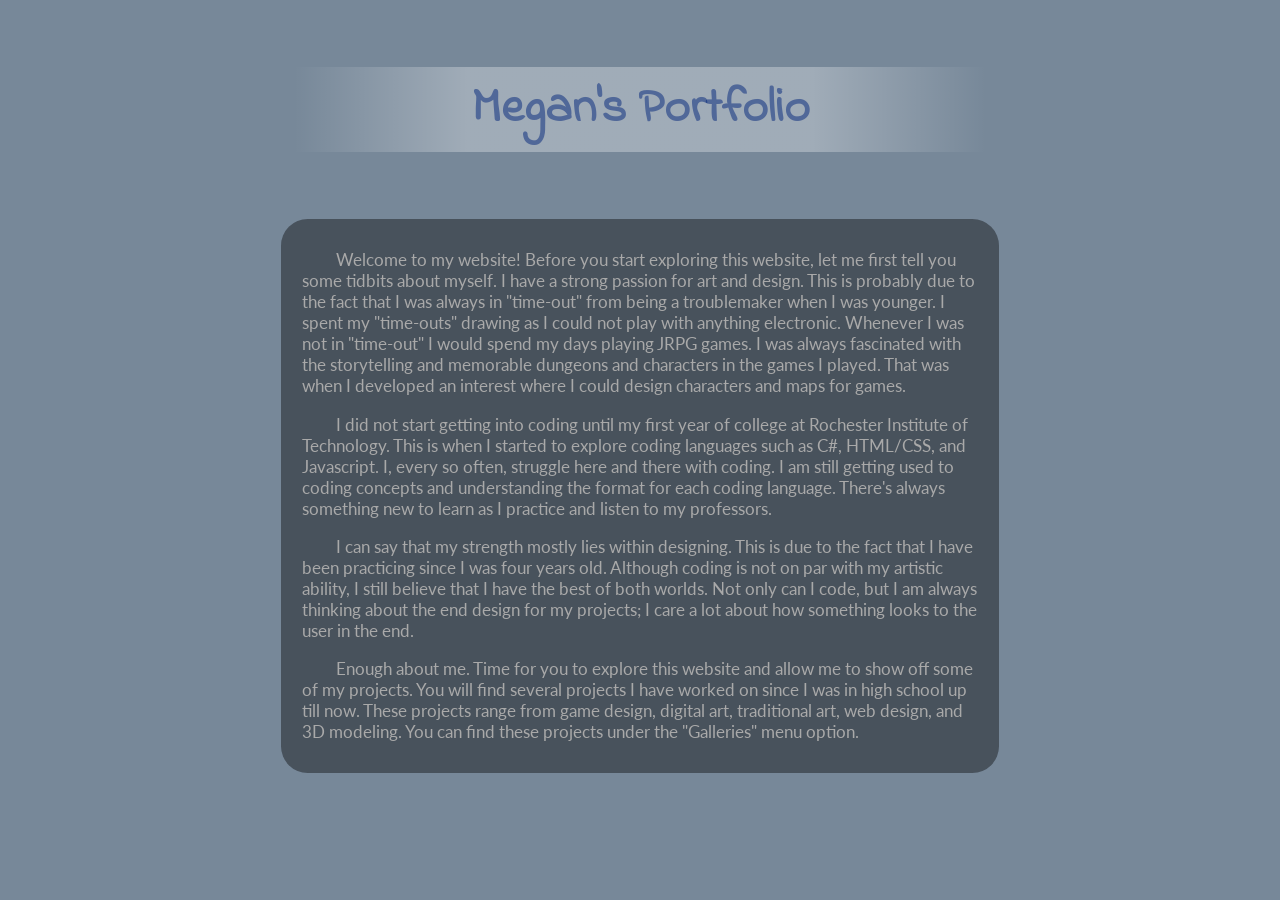
<file: Portfolio_2015/index.html>
<!DOCTYPE html>
<html lang="en">
<head>
	
	<meta charset="utf-8" />
	<title>Megan's Portfolio</title>
	<link REL="StyleSheet" TYPE="text/css" HREF="css/style.css">
    <link REL="StyleSheet" TYPE="text/css" HREF="css/indexCSS.css">
    <meta name="viewport" content="width=device-width, minimumscale=1.0, maximum-scale=1.0">
</head>

<body>
    <!--#include file="header.shtml"-->
    
	<div id="mainContent">
        <div id="title"> <h1>Megan's Portfolio</h1></div>
        <div class="summary"> 
            <p>Welcome to my website! Before you start exploring this website, let me first tell you some tidbits about myself. I have a strong passion for art and design. This is probably due to the fact that I was always in "time-out" from being a troublemaker when I was younger. I spent my "time-outs" drawing as I could not play with anything electronic. Whenever I was not in "time-out" I would spend my days playing JRPG games. I was always fascinated with the storytelling and memorable dungeons and characters in the games I played. That was when I developed an interest where I could design characters and maps for games. </p>
            
            <p>I did not start getting into coding until my first year of college at Rochester Institute of Technology. This is when I started to explore coding languages such as C#, HTML/CSS, and Javascript. I, every so often, struggle here and there with coding. I am still getting used to coding concepts and understanding the format for each coding language. There's always something new to learn as I practice and listen to my professors.</p>
            
            <p>I can say that my strength mostly lies within designing. This is due to the fact that I have been practicing since I was four years old. Although coding is not on par with my artistic ability, I still believe that I have the best of both worlds. Not only can I code, but I am always thinking about the end design for my projects; I care a lot about how something looks to the user in the end.</p>

            <p>Enough about me. Time for you to explore this website and allow me to show off some of my projects. You will find several projects I have worked on since I was in high school up till now. These projects range from game design, digital art, traditional art, web design, and 3D modeling. You can find these projects under the "Galleries" menu option.</p>
        </div>      
    </div>  
    <!--#include file="footer.shtml"-->
</body>
</html>
</file>
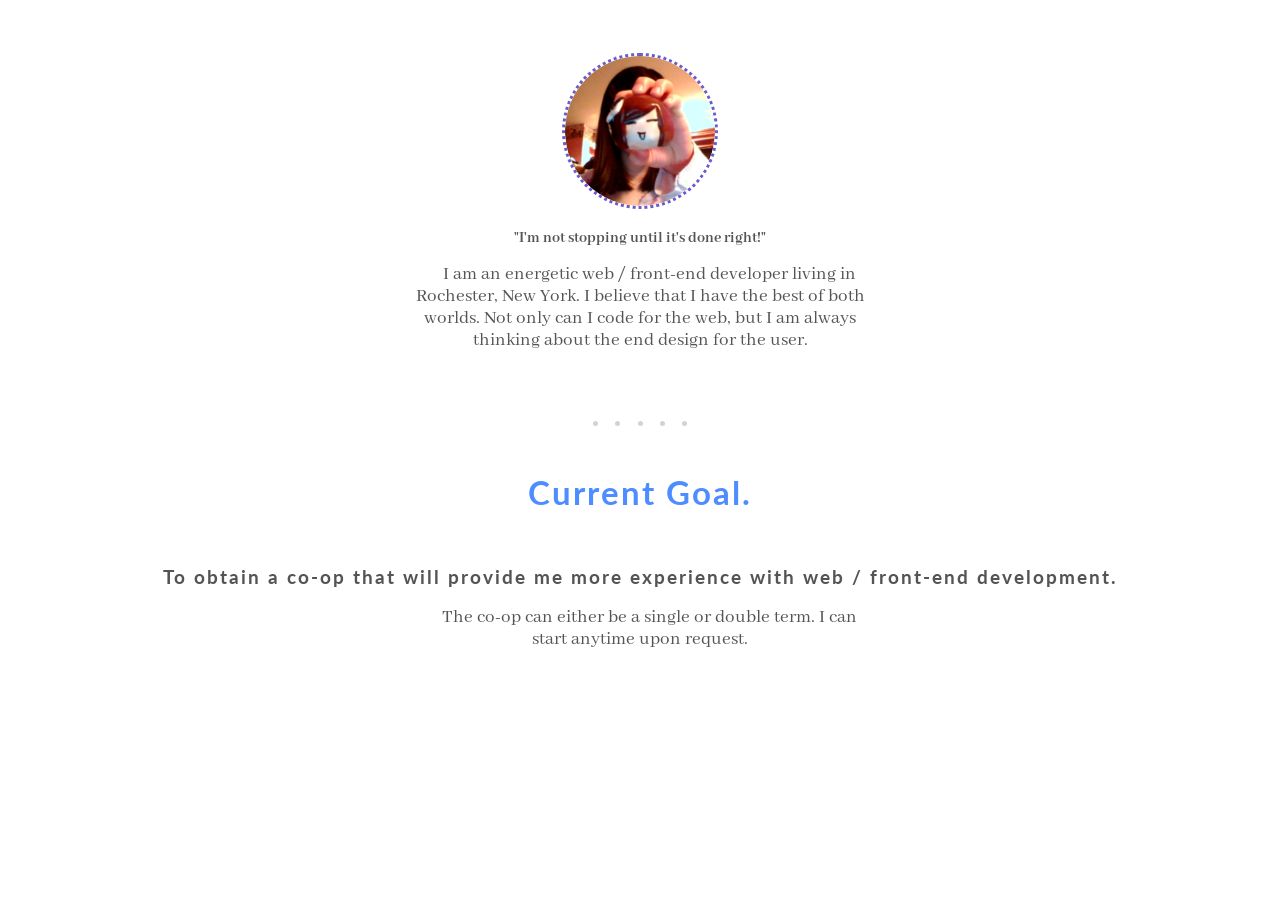
<file: Portfolio_2016/index.html>
<!DOCTYPE html>
<html lang="en">
<head>
	
	<meta charset="utf-8" />
    <meta name="viewport" content="width=device-width, initial-scale=1">
	<title>Main Page</title>
	<link REL="StyleSheet" TYPE="text/css" HREF="css/header.css">
	<link REL="StyleSheet" TYPE="text/css" HREF="css/index.css">
	<link REL="StyleSheet" TYPE="text/css" HREF="css/footer.css">
	<link REL="StyleSheet" TYPE="text/css" HREF="css/body.css">
    <link REL="StyleSheet" TYPE="text/css" HREF="css/backTop.css">
    <script src="https://ajax.googleapis.com/ajax/libs/jquery/3.1.1/jquery.min.js"></script>
    <script type="text/javascript" src="js/backTop.js"></script>
    
</head>
    
<body>
    <!--#include file="header.shtml"-->
    
    <section class="content">
        <img class="me" src="media/me.png" alt="me"  width="171" height="171"/>
        
        <p id="motto">"I'm not stopping until it's done right!"</p>
        
        <p class="desc">I am an energetic web / front-end developer living in Rochester, New York. I believe that I have the best of both worlds. Not only can I code for the web, but I am always thinking about the end design for the user.</p>
        
        <section class="break">
            <p class= "circles"> </p>
            <p class= "circles"> </p>
            <p class= "circles"> </p>
            <p class= "circles"> </p>
            <p class= "circles"> </p>
        </section>
        
        <h2 id="goalTitle">Current Goal.</h2>
        <h3>To obtain a co-op that will provide me more experience with web / front-end development.</h3>
        <p class= "desc" id="goal" >The co-op can either be a single or double term. I can start anytime upon request.</p>
        
        <section class= "top">
            <a href="#"><span class="arrow">↑</span>Back to Top</a>
        </section>
    </section>
    
    <!--#include file="footer.shtml"-->
</body>
</html>
</file>
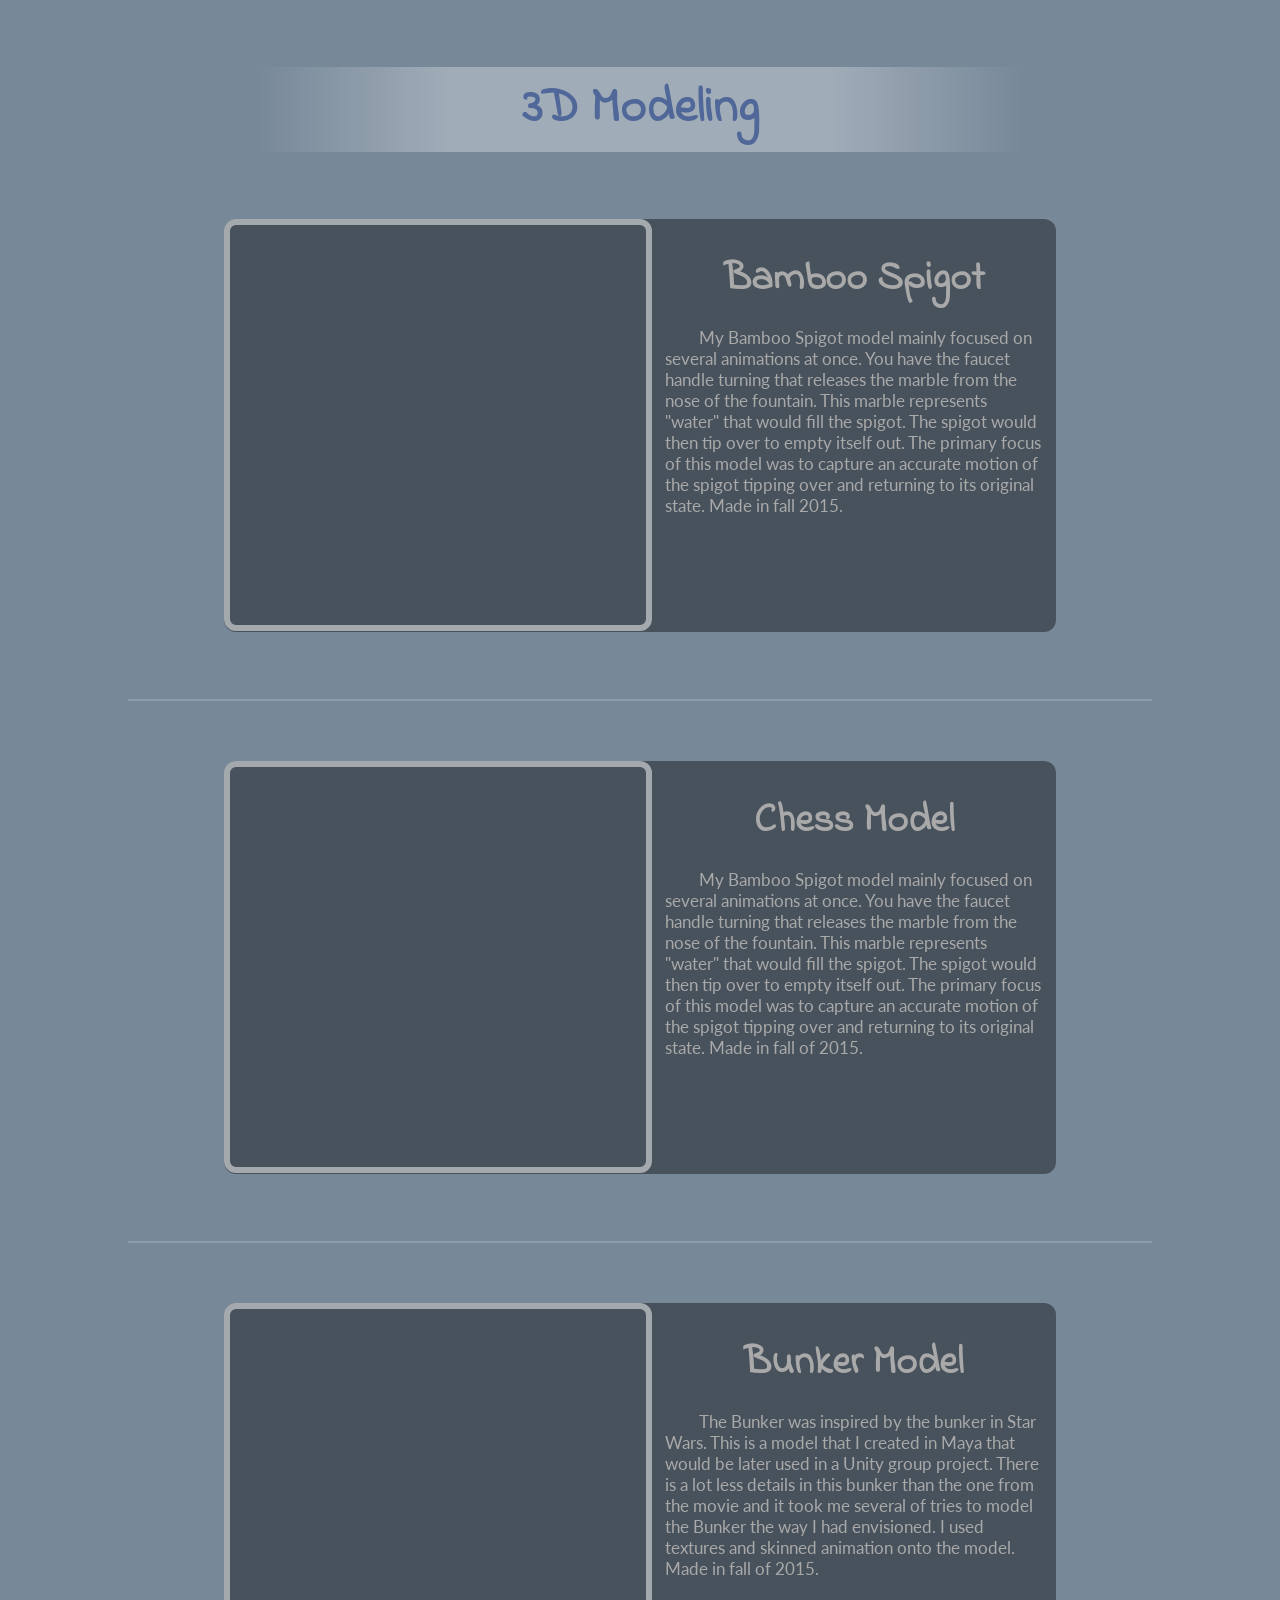
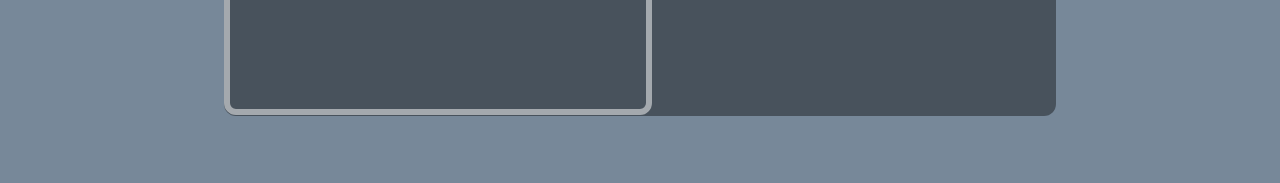
<file: Portfolio_2015/3D_modeling.html>
<!DOCTYPE html>
<html lang="en">
<head>
	
	<meta charset="utf-8" />
	<title>Megan's Portfolio</title>
	<link REL="StyleSheet" TYPE="text/css" HREF="css/style.css">
    <link REL="StyleSheet" TYPE="text/css" HREF="css/3dCSS.css">
    <meta name="viewport" content="width=device-width, minimumscale=1.0, maximum-scale=1.0">
    <script src="https://ajax.googleapis.com/ajax/libs/jquery/1.11.0/jquery.min.js" class="load"></script>

  <script>  
    $(document).ready(function(){
        console.log(window.location.pathname);
        if(window.location.pathname == "/mcs2515/230/portfolio/3DModeling.html"){
            $("#3DModelling").addClass("selected");
            $("#gallery").addClass("selected");
        }
    });   
  </script>
</head>
    
<body>
	<!--#include file="header.shtml"-->
    
    <div id="mainContent">
        <div id="title"> <h1>3D Modeling</h1></div>
            <div id="bamboo">
                
                <iframe width="640" height="480" src="https://sketchfab.com/models/fc179d56123742dba10ba1d311f0b60c/embed"></iframe>
                <p style="font-size: 13px; font-weight: normal; margin: 5px; color: #4A4A4A;">
                <a href="https://sketchfab.com/models/fc179d56123742dba10ba1d311f0b60c?utm_medium=embed&utm_source=website&utm_campain=share-popup" target="_blank" style="font-weight: bold; color: #1CAAD9;"></a>
                <a href="https://sketchfab.com/mcs2515?utm_medium=embed&utm_source=website&utm_campain=share-popup" target="_blank" style="font-weight: bold; color: #fff;"></a>
                <a href="https://sketchfab.com?utm_medium=embed&utm_source=website&utm_campain=share-popup" target="_blank" style="font-weight: bold; color: #fff;"></a></p>

            <div class="summary">
                <h2>Bamboo Spigot</h2>
                <p>My Bamboo Spigot model mainly focused on several animations at once. You have the faucet handle turning that releases the marble from the nose of the fountain. This marble represents "water" that would fill the spigot. The spigot would then tip over to empty itself out. The primary focus of this model was to capture an accurate motion of the spigot tipping over and returning to its original state. Made in fall 2015.</p>
            </div>
        </div>
        
        <hr class="style14">
            
        <div id="chess">
           
            <iframe width="640" height="480" src="https://sketchfab.com/models/19617be8904b45c6826b47de7a8dd9f2/embed"></iframe><p style="font-size: 13px; font-weight: normal; margin: 5px; color: #4A4A4A;">
            <a href="https://sketchfab.com/models/19617be8904b45c6826b47de7a8dd9f2?utm_medium=embed&utm_source=website&utm_campain=share-popup" target="_blank" style="font-weight: bold; color: #1CAAD9;"></a>
            <a href="https://sketchfab.com/mcs2515?utm_medium=embed&utm_source=website&utm_campain=share-popup" target="_blank" style="font-weight: bold; color: #1CAAD9;"></a>
            <a href="https://sketchfab.com?utm_medium=embed&utm_source=website&utm_campain=share-popup" target="_blank" style="font-weight: bold; color: #1CAAD9;"></a></p>
            
             <div class="summary">
                <h2>Chess Model</h2>
                <p>My Bamboo Spigot model mainly focused on several animations at once. You have the faucet handle turning that releases the marble from the nose of the fountain. This marble represents "water" that would fill the spigot. The spigot would then tip over to empty itself out. The primary focus of this model was to capture an accurate motion of the spigot tipping over and returning to its original state. Made in fall of 2015.</p>
            </div>
        </div>
        
        <hr class="style14">
        
        <div id="bunker">
            
            <iframe width="640" height="480" src="https://sketchfab.com/models/525b9aaa9ccc41b59e7fe3374511dffd/embed"></iframe>
            <p style="font-size: 13px; font-weight: normal; margin: 5px; color: #4A4A4A;">
            <a href="https://sketchfab.com/models/525b9aaa9ccc41b59e7fe3374511dffd?utm_medium=embed&utm_source=website&utm_campain=share-popup" target="_blank" style="font-weight: bold; color: #1CAAD9;"></a>
            <a href="https://sketchfab.com/mcs2515?utm_medium=embed&utm_source=website&utm_campain=share-popup" target="_blank" style="font-weight: bold; color: #1CAAD9;"></a>
            <a href="https://sketchfab.com?utm_medium=embed&utm_source=website&utm_campain=share-popup" target="_blank" style="font-weight: bold; color: #1CAAD9;"></a></p>
                
            <div class="summary"> 
                <h2>Bunker Model</h2>
                <p>The Bunker was inspired by the bunker in Star Wars. This is a model that I created in Maya that would be later used in a Unity group project. There is a lot less details in this bunker than the one from the movie and it took me several of tries to model the Bunker the way I had envisioned. I used textures and skinned animation onto the model. Made in fall of 2015.</p>
            </div>
        </div>
	</div>    
       <!--#include file="footer.shtml"-->   
    </body>    
</html>
</file>
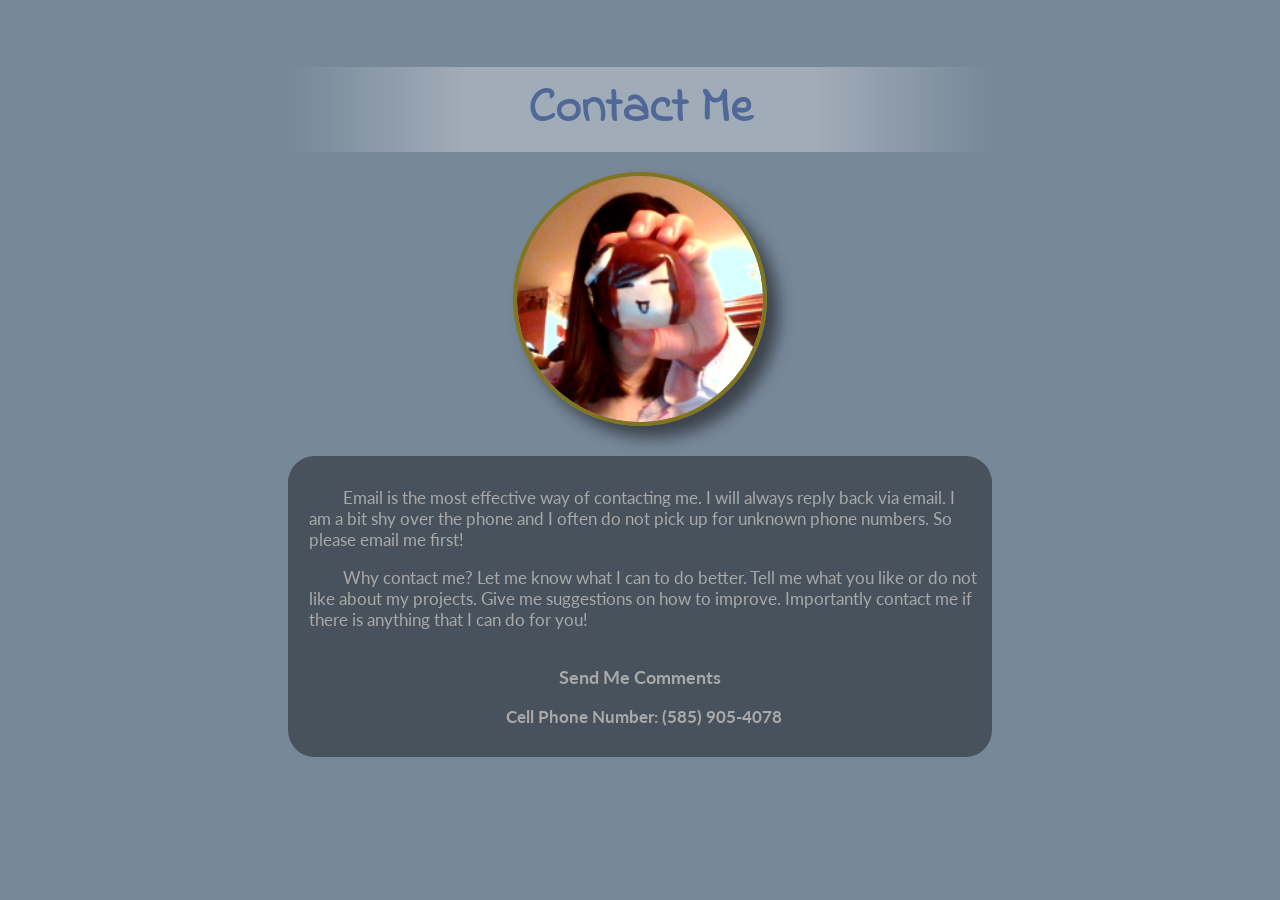
<file: Portfolio_2015/contact.html>
<!DOCTYPE html>
<html lang="en">
<head>
	
	<meta charset="utf-8" />
	<title>Megan's Portfolio</title>
	<link REL="StyleSheet" TYPE="text/css" HREF="css/style.css">
    <link REL="StyleSheet" TYPE="text/css" HREF="css/contactCSS.css">
    <script src="https://ajax.googleapis.com/ajax/libs/jquery/1.11.0/jquery.min.js"></script>
    <meta name="viewport" content="width=device-width, minimumscale=1.0, maximum-scale=1.0">
    <script src="https://ajax.googleapis.com/ajax/libs/jquery/1.11.0/jquery.min.js" class="load"></script>
    
    <script>
        $( document ).ready(function() {
          //social link click event listener function
                $("#email").on("click", function(e){
                    $("#formContent").fadeIn();
                    $("#formTitle").fadeIn();
                    $("#return").fadeIn();
                    $("#mainContent").fadeOut();

                    $("#return").removeClass("selected");
                    $("#email").addClass("selected");

                } );
                //about link click event listener function
                $("#return").on("click", function(e){
                    $("#mainContent").fadeIn();
                    $("#formContent").fadeOut();
                    $("#formTitle").fadeOut();
                    $("#return").fadeOut();

                    $("#email").removeClass("selected");
                    $("#email").addClass("selected");
                } );     
        });
        
        $(document).ready(function(){
        console.log(window.location.pathname);
        if(window.location.pathname == "/mcs2515/230/portfolio/contact.html"){
            $("#contact").addClass("selected");
        }
    });   
    </script>
</head>
    
<body>
	<!--#include file="header.shtml"-->   
    <div id="mainContent">
        <h1>Contact Me</h1>
         
        <img id="myself" src="media/me.png" alt="Megan Smith" width="480" height="480">
        <div class="summary">
            <p> Email is the most effective way of contacting me. I will always reply back via email. I am a bit shy over the phone and I often do not pick up for unknown phone numbers. So please email me first! </p>
            <p>Why contact me? Let me know what I can to do better. Tell me what you like or do not like about my projects. Give me suggestions on how to improve. Importantly contact me if there is anything that I can do for you!</p>
            <br>
            <div id="message">
                <a class="selected" id="email" href="#">Send Me Comments </a>
                <p id="phone">Cell Phone Number: (585) 905-4078</p>
            </div>
        </div>
	</div>
    
    <h1 id="formTitle">Email Me</h1>
    <div id="formContent">
         
        <form method="POST" action="formmail.php" name="myform">
            <input type="hidden" name="env_report" value="REMOTE_HOST,REMOTE_ADDR,HTTP_USER_AGENT,AUTH_TYPE,REMOTE_USER" />
            <input type="hidden" name="recipients" value="mcs2515@rit.edu" />
            <input type="hidden" name="required" value="EmailAddr:Your email address,FullName:Your name" />
            <input type="hidden" name="subject" value="Sample FormMail Testing" />
            <input type="hidden" name="derive_fields" value="email=EmailAddr,realname=FullName" />
            <input type="hidden" name="mail_options" value="Exclude=email;realname" />
              <fieldset>
                <legend>Send Your Comments:</legend>
                  <br>
                Your Name:<br>
                <input type="text" name="FullName" placeholder="Full name please" value="" required>
                  <br>  
                  <br>
                Email Address: <br>
                  <input type="email" name="EmailAddr" placeholder="Enter a valid email address" required>
                  <br>
                  <br>
                Gender: <br>
                  <input name="gender" type="radio" /> Male <br>
                  <input name="gender" type="radio" /> Female <br>
                  <input name="gender" type="radio" /> Other <br>
                  <input name="gender" type="radio" /> Not Say <br>
                  <br>    

                Your Comments: <br>
                <textarea name='comment' id='comment' placeholder="Enter your comment(s) here" ROWS=6 COLS=80></textarea>
                  <br>
                  <br>
                <input id= "sendB" type="submit" value="Send">
              </fieldset>
        </form>
    </div>  
        <div id="return"><a  id="link" href="#">Return </a></div>
        <!--#include file="footer.shtml"-->
    </body>
</html>
</file>
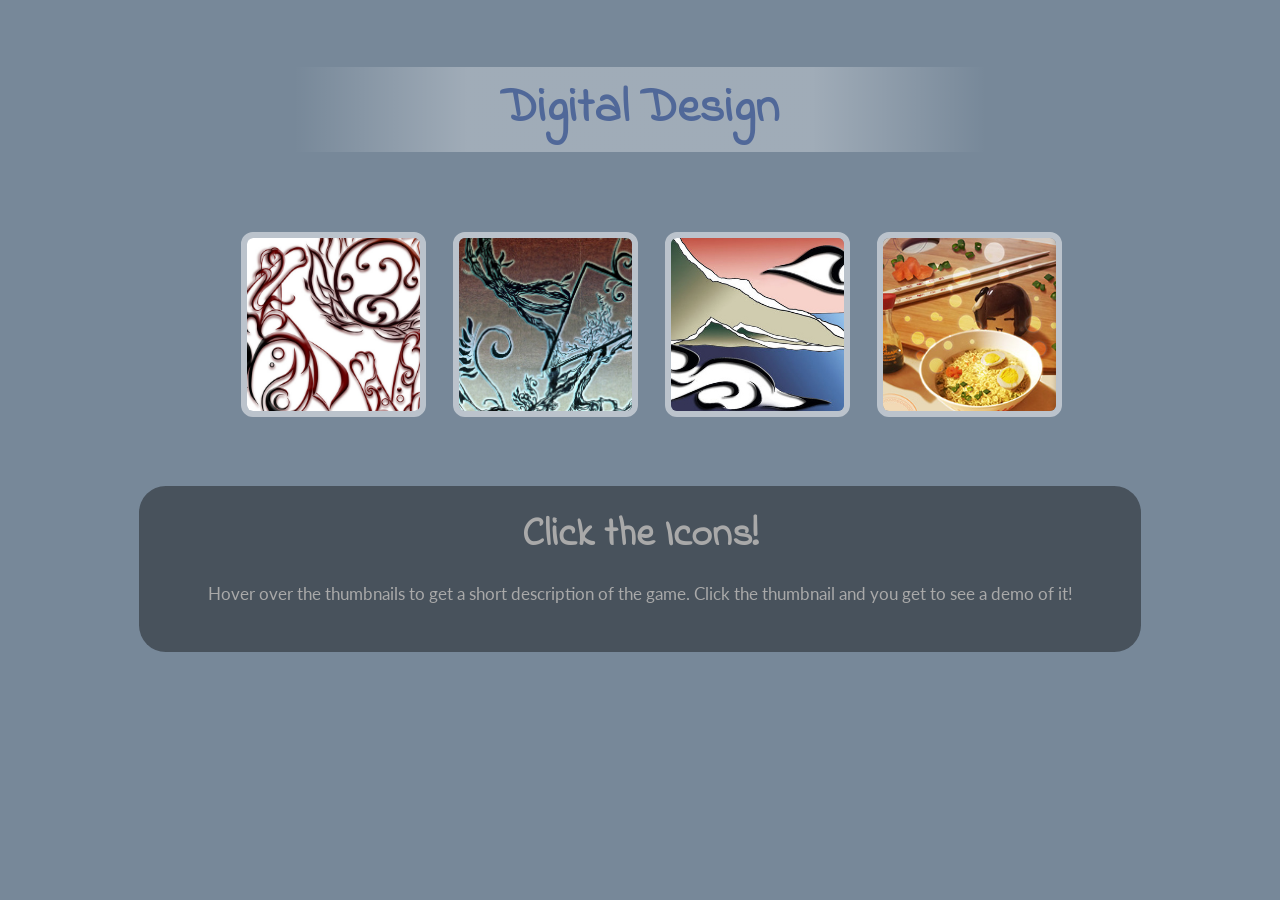
<file: Portfolio_2015/digital_design.html>
<!DOCTYPE html>
<html lang="en">
<head>
	
	<meta charset="utf-8" />
	<title>Megan's Portfolio</title>
	<link REL="StyleSheet" TYPE="text/css" HREF="css/style.css">
    <link REL="StyleSheet" TYPE="text/css" HREF="css/digitalCSS.css">
    <link rel="stylesheet" href="css/lightbox.min.css">
    <meta name="viewport" content="width=device-width, minimumscale=1.0, maximum-scale=1.0">
    <script src="https://ajax.googleapis.com/ajax/libs/jquery/1.11.0/jquery.min.js" class="load"></script>
    
    <script>
    
        function init(){
            document.getElementById('desc1').style.display = "none";
            document.getElementById('desc2').style.display = "none";
            document.getElementById('desc3').style.display = "none";
            document.getElementById('desc4').style.display = "none";
        }
        
        function display(descNum, display)
        {
            if(display == "none")
            {
                document.getElementById("directions").style.display = "block";
                //console.log("NONE");
            }
            else{
                document.getElementById("directions").style.display = "none";
                //console.log("BLOCK");
            }
            document.getElementById(descNum).style.display= display;

        }
        
        window.onload = init;
        
        $(document).ready(function(){
        console.log(window.location.pathname);
        if(window.location.pathname == "/mcs2515/230/portfolio/digital%20gallery.html"){
            $("#digitalDesign").addClass("selected");
            $("#gallery").addClass("selected");
        }
    }); 
    </script>
    
</head>   

<body>
    <!--#include file="header.shtml"-->
    
    <div id="mainContent">
        <div id="title"> <h1>Digital Design</h1></div>
      <div>
          <a class="example-image-link" href="media/fire_fox.jpg" data-lightbox="example-set" data-title="Playful Fox"><img class="example-image" src="media/fire_fox_thumb.jpg" alt="" onmouseover="display('desc1', 'block')" onmouseout="display('desc1', 'none')"/></a>
          
          <a class="example-image-link" href="media/entrapment.jpg" data-lightbox="example-set" data-title="Entrapment"><img class="example-image" src="media/entrapment_thumb.jpg" alt="" onmouseover="display('desc2', 'block')" onmouseout="display('desc2', 'none')"/></a>
          
          <a class="example-image-link" href="media/the_fine_lines.jpg" data-lightbox="example-set" data-title="The Fine Lines"><img class="example-image" src="media/the_fine_lines_thumb.jpg" alt="" onmouseover="display('desc3', 'block')" onmouseout="display('desc3', 'none')"/></a>
          
          <a class="example-image-link" href="media/ramen_collage.jpg" data-lightbox="example-set" data-title="Ramen Collage"><img class="example-image" src="media/ramen_thumb.jpg" alt="" onmouseover="display('desc4', 'block')" onmouseout="display('desc4', 'none')"/></a>
     </div>
        
         <div class="descriptions" id="directions"> 
            <h2> Click the Icons!</h2>
            <p>Hover over the thumbnails to get a short description of the game. Click the thumbnail and you get to see a demo of it! </p>
        </div>
        
        <div class="descriptions" id="desc1"> 
            <h2> Playful Fox</h2>
            <p>A piece a made during my free time. Traditionally drawn with pencil. Later, outlined and gradients added in Photoshop. Made in spring of 2014.</p>
        </div>

        <div class="descriptions" id="desc2"> 
            <h2> Entrapment</h2>
            <p>An abstract art piece created with indian ink on cardboard. Shade and glow effects were created in Photoshop. Made in spring of 2014.</p>
        </div>

        <div class="descriptions" id="desc3"> 
            <h2> The Fine Lines</h2>
            <p>A simple graphic design influenced by Chinese art.Traditionally drawn with pencil. Later, outlined and colored in Photoshop. Made in spring of 2014.</p>
        </div>
        
        <div class="descriptions" id="desc4"> 
            <h2> Ramen Collage</h2>
            <p>A photographic collage of several objects around the house put together in Photoshop. The goal was to create a flyer for a ramen shop. Made in Fall of 2016.</p>
        </div>
 
    </div>
        <script src="js/lightbox-plus-jquery.min.js"></script>
        <!--#include file="footer.shtml"-->
    </body>
</html>
</file>
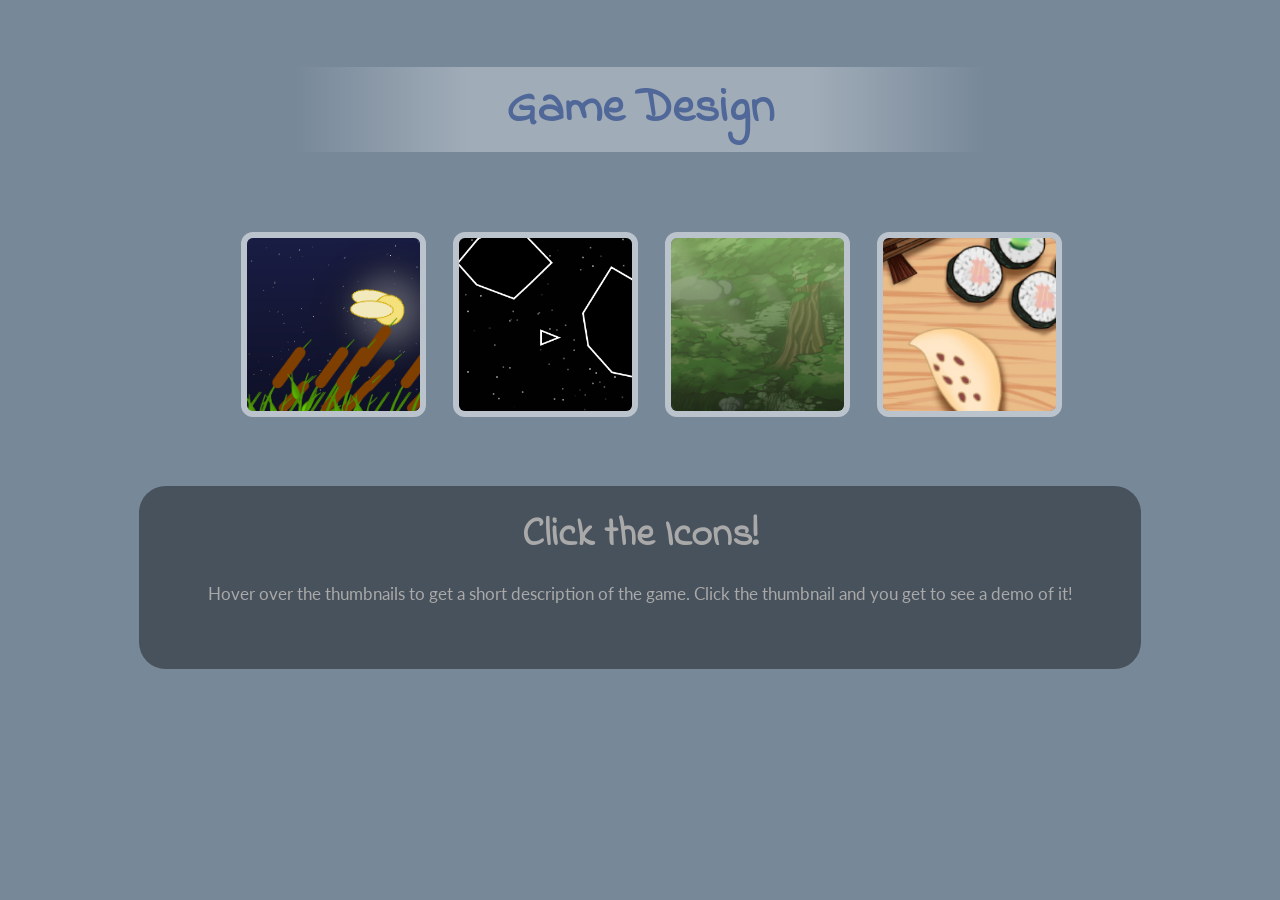
<file: Portfolio_2015/game_design.html>
<!DOCTYPE html>
<html lang="en">
<head>
	
	<meta charset="utf-8" />
	<title>Megan's Portfolio</title>
	<link REL="StyleSheet" TYPE="text/css" HREF="css/style.css">
    <link REL="StyleSheet" TYPE="text/css" HREF="css/gamesCSS.css">
    <meta name="viewport" content="width=device-width, minimumscale=1.0, maximum-scale=1.0">
    <script type="text/javascript" src="html5lightbox/jquery.js"></script>
    <script type="text/javascript" src="html5lightbox/html5lightbox.js"></script>
    
    <script>
    
        function init(){
            document.getElementById('desc1').style.display = "none";
            document.getElementById('desc2').style.display = "none";
            document.getElementById('desc3').style.display = "none";
            document.getElementById('desc4').style.display = "none";
        }
        
        function display(descNum, display)
        {
            if(display == "none")
            {
                document.getElementById("directions").style.display = "block";
                //console.log("NONE");
            }
            else{
                document.getElementById("directions").style.display = "none";
                //console.log("BLOCK");
            }
            document.getElementById(descNum).style.display= display;

            //console.log(descNum);
            //console.log(display);
        }
        
        window.onload = init;
        
        $(document).ready(function(){
        console.log(window.location.pathname);
        if(window.location.pathname == "/mcs2515/230/portfolio/games.html"){
            $("#games").addClass("selected");
            $("#gallery").addClass("selected");
        }
    });
    </script>
</head>
    
<body>
	<!--#include file="header.shtml"-->
    
	<div id="mainContent">
        <div id="title"> <h1>Game Design</h1></div> 
        
        <div class="thumbnails">
            <a href="media/firefly.mp4" class="html5lightbox" data-group="mygroup" data-thumbnail="media/firefly_thumb.png" title="Night Firefly"> <img class="thumbs" src="media/firefly_thumb.png" alt="" onmouseover="display('desc1', 'block')" onmouseout="display('desc1', 'none')" /></a>

            <a href="media/asteroids.mp4" class="html5lightbox" data-group="mygroup" data-thumbnail="media/asteroids_thumb.png" title="Asteroids"> <img class="thumbs" src="media/asteroids_thumb.png" alt="" onmouseover="display('desc2', 'block')" onmouseout="display('desc2', 'none')"/></a>

            <a href="media/turtle_game.mp4" class="html5lightbox"  data-group="mygroup" data-thumbnail="media/turtle_thumb.png" title="To be Determined by Combat"> <img class="thumbs" src="media/turtle_thumb.png" alt="" onmouseover="display('desc3', 'block')" onmouseout="display('desc3', 'none')"/></a>
            
            <a href="media/sushi.mp4" class="html5lightbox"  data-group="mygroup" data-thumbnail="media/sushi_thumb.png" title="Sushi Escape"> <img class="thumbs" src="media/sushi_thumb.png" alt="" onmouseover="display('desc4', 'block')" onmouseout="display('desc4', 'none')"/></a>
        </div>
        
        <div  class="descriptions" id="directions"> 
            <h2> Click the Icons!</h2>
            <p>Hover over the thumbnails to get a short description of the game. Click the thumbnail and you get to see a demo of it! </p>
        </div>

        <div  class="descriptions" id="desc1"> 
            <h2> Night Firefly</h2>
            <p>Mainly practiced coding perlin noise to create a simple scene in Processing. Perlin noised was used for the firefly's movemnt. Made in fall of 2015.</p>
        </div>

        <div  class="descriptions" id="desc2"> 
            <h2> Asteroids</h2>
            <p>Game created in Processing 3. Learned to code circle collision detection, acceleration, and deceleration to give the ship some realistic movement. Made in spring of 2016.</p>
        </div>

        <div  class="descriptions" id="desc3"> 
            <h2> TBD by Combat</h2>
            <p>Group project made in Microsoft Visual Studio. Game mechanics invovles inputing battle commands during planning phase and watching the commands execute on screen. Made in fall of 2015.</p>
        </div>  
        
        <div  class="descriptions" id="desc4"> 
            <h2> Sushi Escape</h2>
            <p>A 2D Sh'ump game that was made in Unity. Drew all game assets and the opening animation. Goal was to make an opening scene with a creative back story for the game.</p>
        </div>
	</div> 
        <!--#include file="footer.shtml"-->
    </body>
</html>
</file>
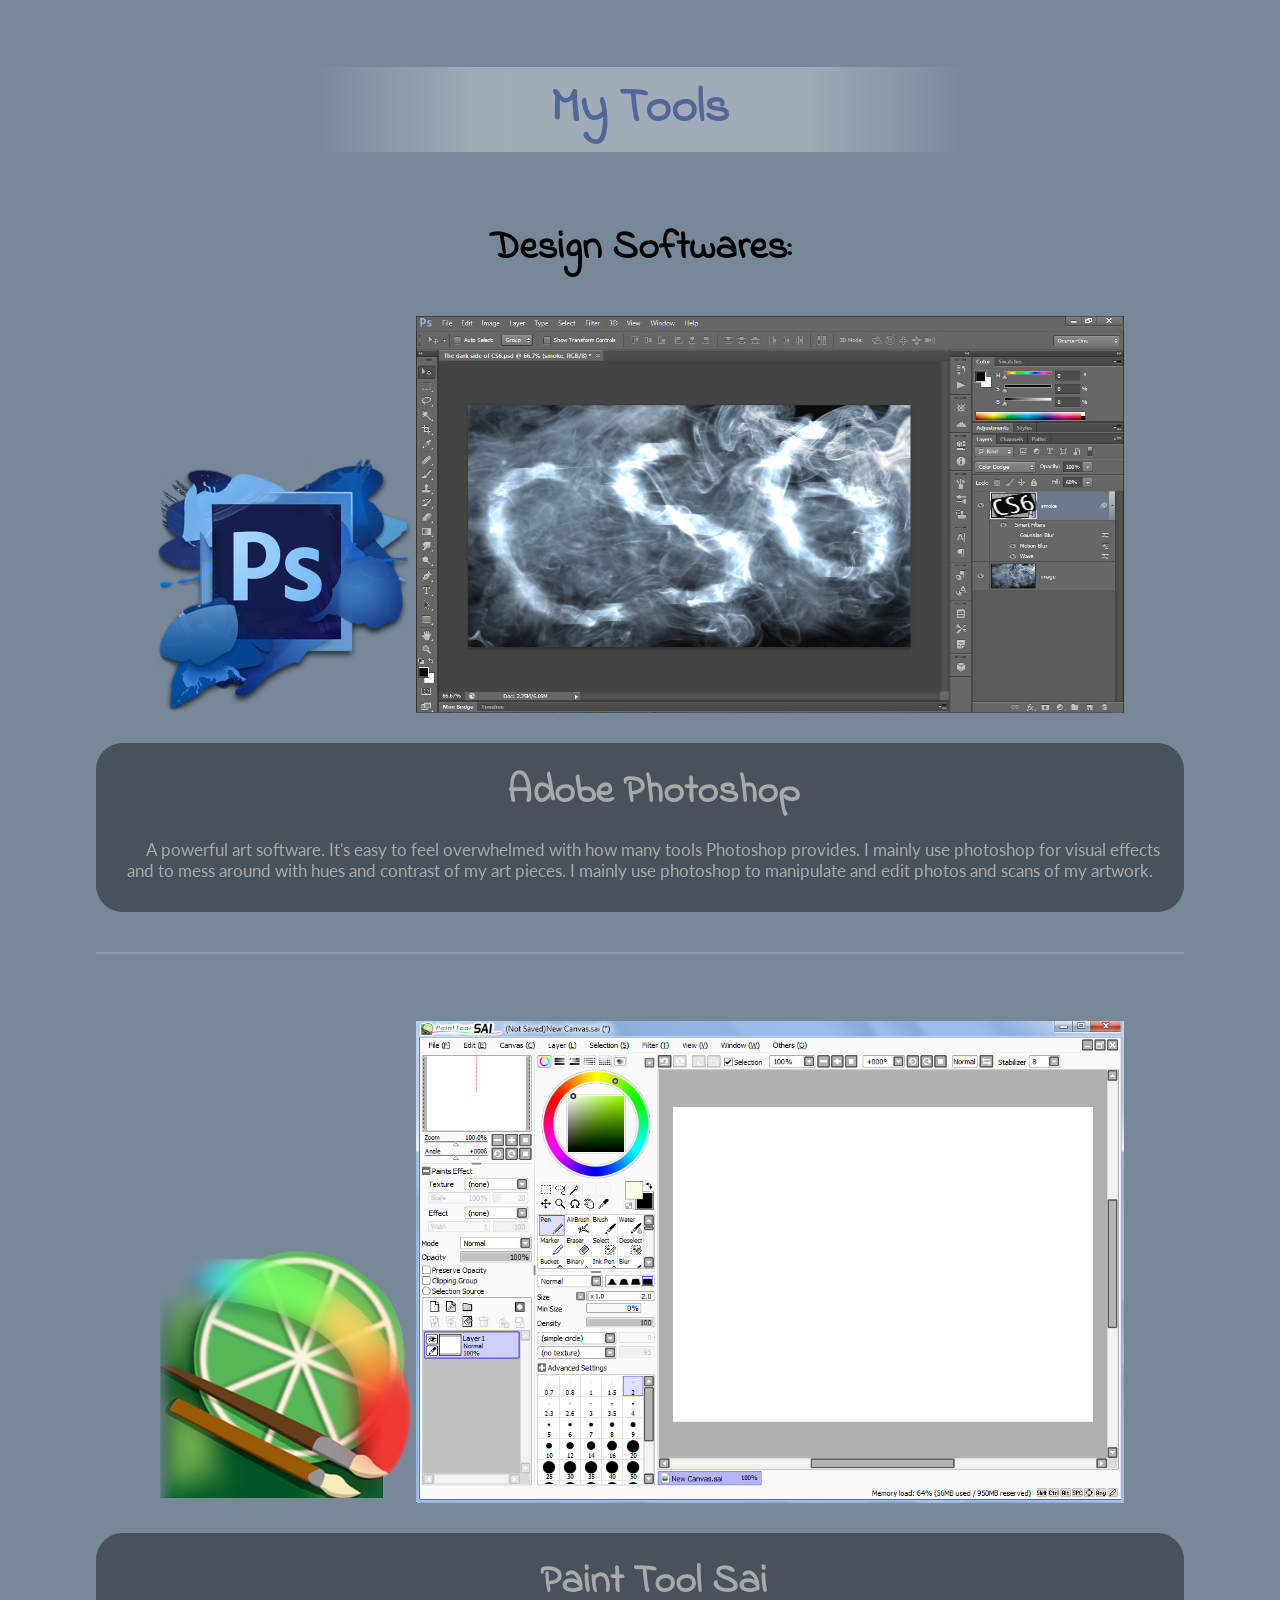
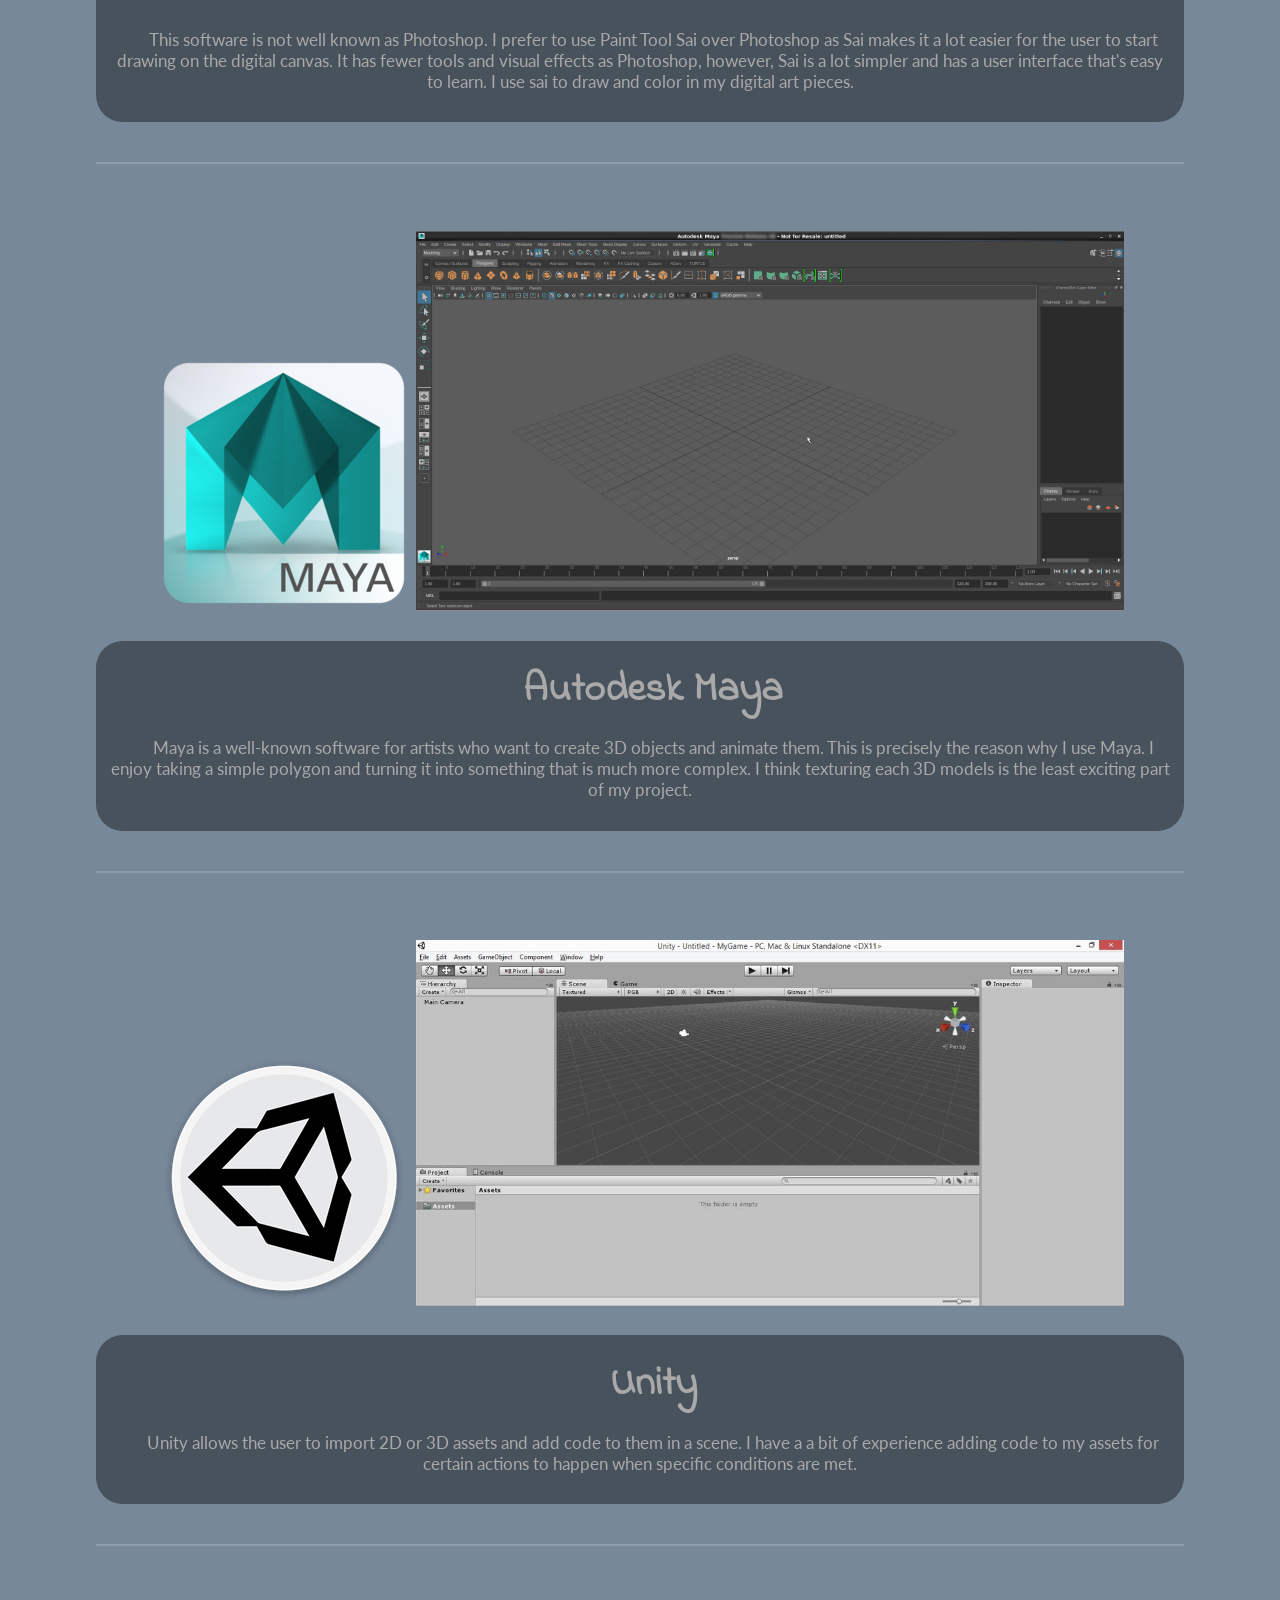
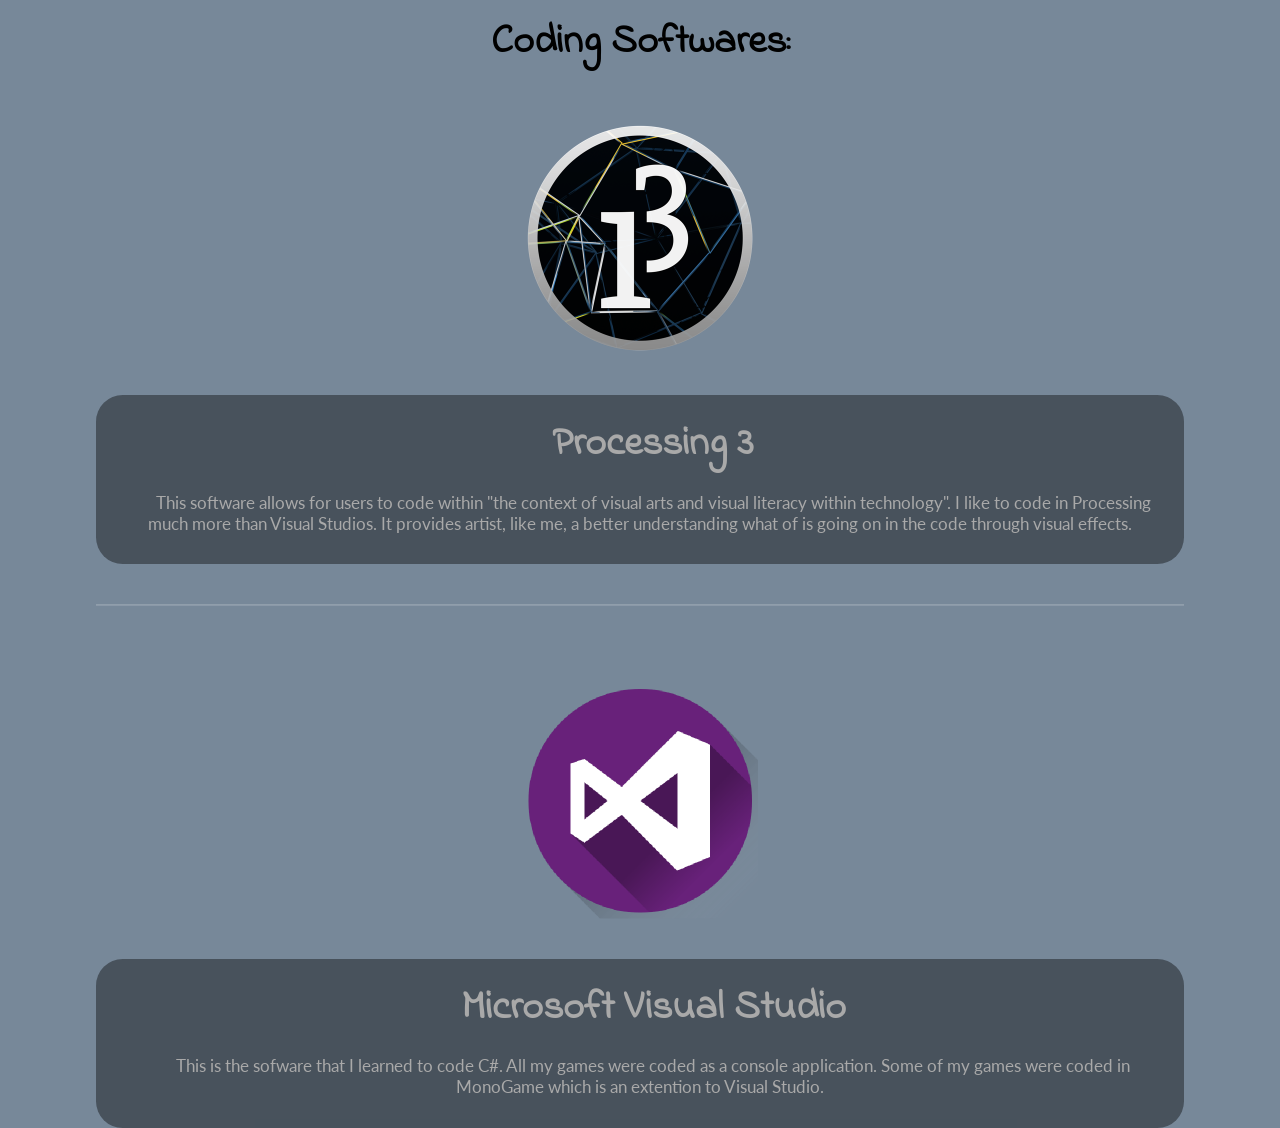
<file: Portfolio_2015/mytools.html>
<!DOCTYPE html>
<html lang="en">
<head>
	
	<meta charset="utf-8" />
	<title>Megan's Portfolio</title>
	<link REL="StyleSheet" TYPE="text/css" HREF="css/style.css">
    <link REL="StyleSheet" TYPE="text/css" HREF="css/toolsCSS.css">
    <meta name="viewport" content="width=device-width, minimumscale=1.0, maximum-scale=1.0">
    <script src="https://ajax.googleapis.com/ajax/libs/jquery/1.11.0/jquery.min.js" class="load"></script>

  <script>  
    $(document).ready(function(){
        console.log(window.location.pathname);
        if(window.location.pathname == "/mcs2515/230/portfolio/mytools.html"){
            $("#myTools").addClass("selected");
            $('#about').addClass("selected");
        }
    });   
</script>
</head>

<body>
	<!--#include file="header.shtml"-->

    <div id="mainContent">
        <div id="title"> <h1>My Tools</h1></div>
        
        <h2 id="designSoft">Design Softwares:</h2>
        <br class="space">
        <br class="space">
        
        <div class="tool">
            <img  class="softwares" id="ps" src="media/PSicon.png" alt="Photoshop Logo" width="256" height="256">
            <img  class="layout" src="media/PSlayout.jpg" alt="Photoshop" width="1280" height="720">

            <div class="desc"> 
                <h2> Adobe Photoshop</h2>
                <p>A powerful art software. It's easy to feel overwhelmed with how many tools Photoshop provides. I mainly use photoshop for visual effects and to mess around with hues and contrast of my art pieces. I mainly use photoshop to manipulate and edit photos and scans of my artwork. </p>
            </div>
        </div>
        <hr class="style14">
        
        <div class="tool">
            <img class="softwares" id="sai"  src="media/SAIicon.png" alt="Paint Tool Sai Logo" width="256" height="256">
            <img class="layout" src="media/SAIlayout.jpg" alt="Paint Tool Sai" width="1078" height="735">

            <div class="desc"> 
                <h2> Paint Tool Sai</h2>
                <p>This software is not well known as Photoshop. I prefer to use Paint Tool Sai over Photoshop as Sai makes it a lot easier for the user to start drawing on the digital canvas. It has fewer tools and visual effects as Photoshop, however, Sai is a lot simpler and has a user interface that's easy to learn.  I use sai to draw and color in my digital art pieces.</p>
            </div>
        </div>
        <hr class="style14">
        
        <div class="tool">
            <img  class="softwares" id="maya" src="media/MAYAicon.png" alt="Maya Logo" width="256" height="256">
            <img  class="layout" src="media/MAYAlayout.jpg" alt="Autodesk Maya" width="1280" height="720">

            <div class="desc"> 
                <h2> Autodesk Maya</h2>
                <p>Maya is a well-known software for artists who want to create 3D objects and animate them. This is precisely the reason why I use Maya. I enjoy taking a simple polygon and turning it into something that is much more complex. I think texturing each 3D models is the least exciting part of my project.</p>
            </div>
        </div>
        <hr class="style14">
        
        <div class="tool">
            <img  class="softwares" id="unity" src="media/Unityicon.png" alt="Unity Logo" width="256" height="256">
            <img  class="layout" src="media/Unitylayout.png" alt="Autodesk Maya" width="1280" height="720">

            <div class="desc"> 
                <h2> Unity</h2>
                <p>Unity allows the user to import 2D or 3D assets and add code to them in a scene. I have a a bit of experience adding code to my assets for certain actions to happen when specific conditions are met.</p>
            </div>
        </div>
        <hr class="style14">
        
        
        <h2 id="codeSoft">Coding Softwares:</h2>
        <br>
        <br>
        
        <div class="tool">
            <img id="process"  src="media/processIcon.png" alt="MS Visual Studio Logo" width="256" height="256">
            <div class="desc"> 
                <h2 class= "software"> Processing 3</h2>
                <p>This software allows for users to code within "the context of visual arts and visual literacy within technology". I like to code in Processing much more than Visual Studios. It provides artist, like me, a better understanding what of is going on in the code through visual effects.</p>
            </div>
        </div>
        <hr class="style14">

        
        <div class="tool">
            <img id="visual" src="media/visual.png" alt="Microsoft Visual Studio" width="256" height="256">

            <div class="desc"> 
                <h2 class= "software"> Microsoft Visual Studio</h2>
                <p>This is the sofware that I learned to code C#. All my games were coded as a console application. Some of my games were coded in MonoGame which is an extention to Visual Studio. </p>
            </div>
        </div>
	</div>  
        <!--#include file="footer.shtml"-->
</body>
</html>
</file>
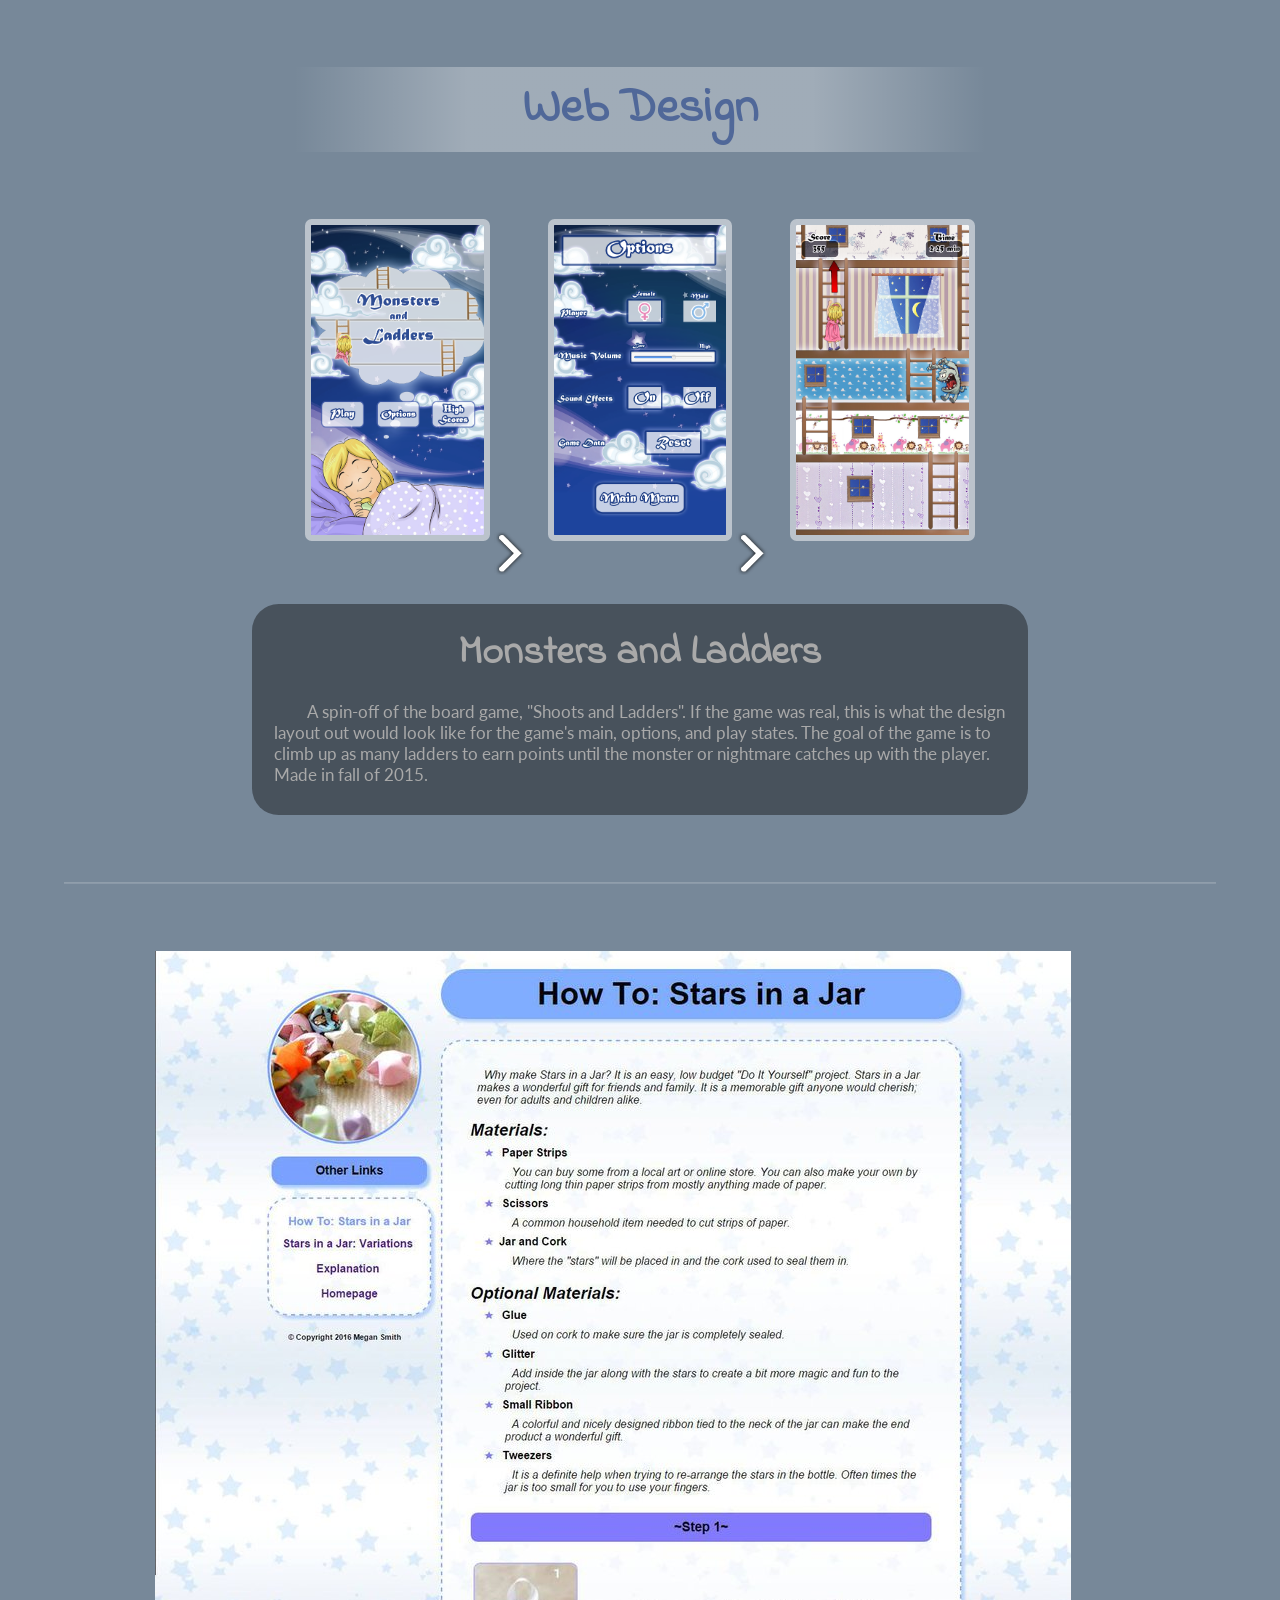
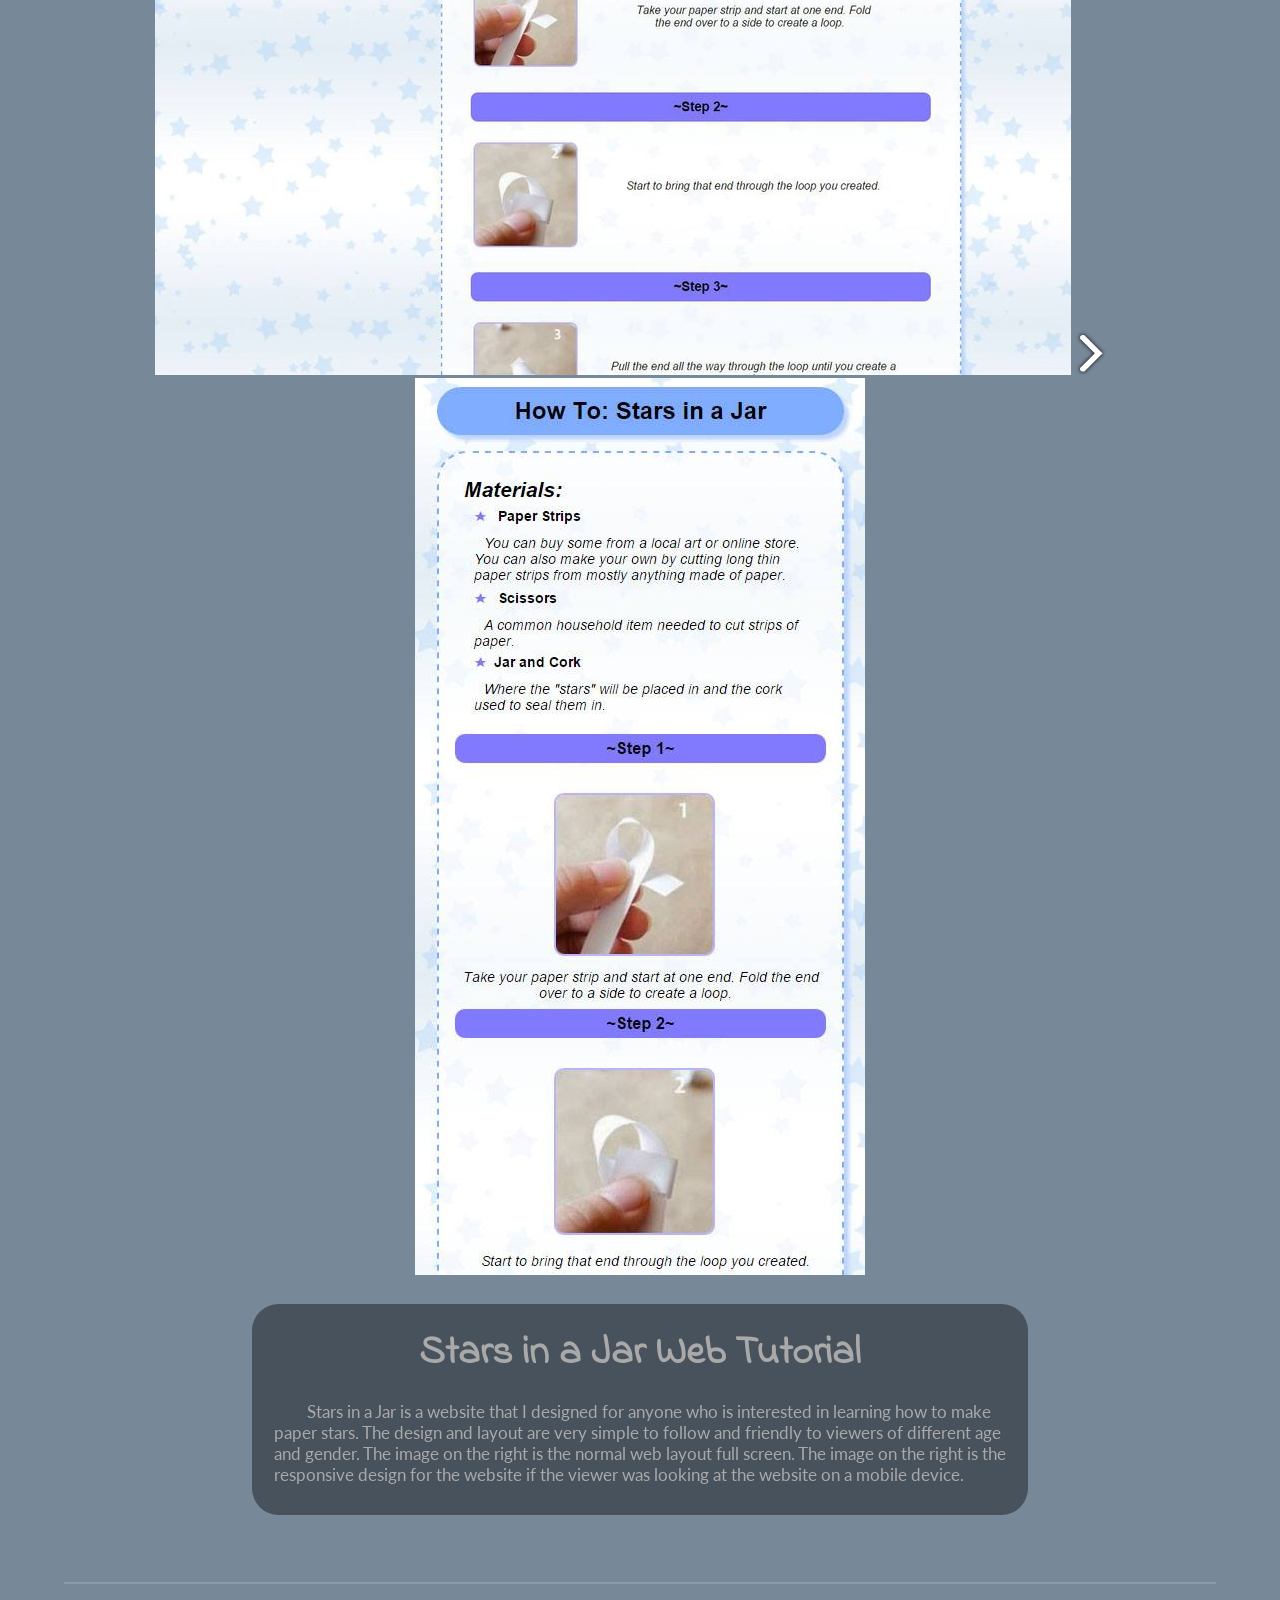
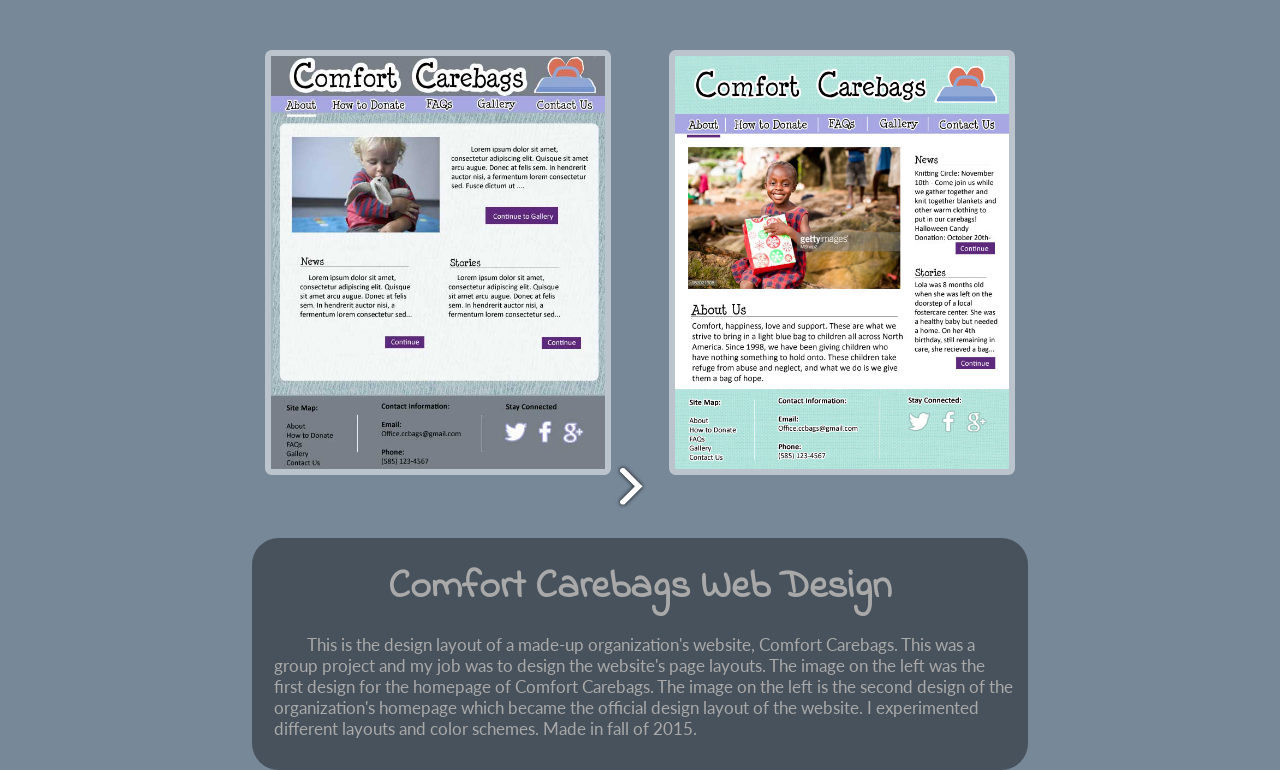
<file: Portfolio_2015/new_media.html>
<!DOCTYPE html>
<html lang="en">
<head>
	
	<meta charset="utf-8" />
	<title>Megan's Portfolio</title>
	<link REL="StyleSheet" TYPE="text/css" HREF="css/style.css">
    <link REL="StyleSheet" TYPE="text/css" HREF="css/webCSS.css">
    <link rel="stylesheet" href="css/lightbox.min.css">
    <meta name="viewport" content="width=device-width, minimumscale=1.0, maximum-scale=1.0">
    <script src="https://ajax.googleapis.com/ajax/libs/jquery/1.11.0/jquery.min.js" class="load"></script>
    
      <script>  
		$(document).ready(function(){
            console.log(window.location.pathname);
            if(window.location.pathname == "/mcs2515/230/portfolio/web%20design.html"){
                $("#webDesign").addClass("selected");
                $("#gallery").addClass("selected");
            }
        });   
    </script>
</head>

<body>
	<!--#include file="header.shtml"-->
    
    <div id="mainContent">
        <div id="title"> <h1>Web Design</h1></div>
        
        <img  class="monsters" src="media/monsters_menu.png" alt="Monsters and Ladders Menu" width="475" height="854">
        <img  class="next" src="media/misc/next.png" alt="Monsters and Ladders Menu" width="50" height="45">
        <img  class="monsters" src="media/monsters_options.png" alt="Monsters and Ladders Game" width="475" height="854">
        <img  class="next" src="media/misc/next.png" alt="Monsters and Ladders Options" width="50" height="45">
        <img  class="monsters" src="media/monsters_game.png" alt="Monsters and Ladders Game" width="475" height="854">
        
        <div class="thumbs">
            <a class="example-image-link" href="media/monsters_menu.png" data-lightbox="example-set" data-title="Monsters Main Menu"><img class="example-image" src="media/monsters_menu_thumb.jpg" alt=""/></a>         
            <a class="example-image-link" href="media/monsters_options.png" data-lightbox="example-set" data-title="Monsters Options Menu"><img class="example-image" src="media/monsters_options_thumb.jpg" alt=""/></a>
            <a class="example-image-link" href="media/monsters_game.png" data-lightbox="example-set" data-title="Monsters Game"><img class="example-image" src="media/monsters_game_thumb.jpg" alt=""/></a>
        </div>
        
        <div class="summary"> 
            <h2> Monsters and Ladders</h2>
            <p>A spin-off of the board game, "Shoots and Ladders". If the game was real, this is what the design layout out would look like for the game's main, options, and play states. The goal of the game is to climb up as many ladders to earn points until the monster or nightmare catches up with the player. Made in fall of 2015.</p>
        </div>
        <hr class="style14">
        
        <img  id="stars" src="media/stars.jpg" alt="Monsters and Ladders Menu" width="916" height="1024">
        <img  class="next" src="media/misc/next.png" alt="Monsters and Ladders Menu" width="50" height="45">
        <img  id="starsr" src="media/stars_response.jpg" alt="Monsters and Ladders Game" width="450" height="897">
        
        <div class="thumbs">
            <a class="example-image-link" href="media/stars.jpg" data-lightbox="example-set" data-title="Stars in a Jar Website"><img class="example-image" src="media/stars_thumb.jpg" alt=""/></a>    
            <a class="example-image-link" href="media/stars_response.jpg" data-lightbox="example-set" data-title="Stars in a Jar Responsive Design"><img class="example-image" src="media/stars_response_thumb.jpg" alt=""/></a>       
        </div>

        
        <div class="summary"> 
            <h2> Stars in a Jar Web Tutorial</h2>
            <p>Stars in a Jar is a website that I designed for anyone who is interested in learning how to make paper stars. The design and layout are very simple to follow and friendly to viewers of different age and gender. The image on the right is the normal web layout full screen. The image on the right is the responsive design for the website if the viewer was looking at the website on a mobile device.</p>
        </div>
        <hr class="style14">
        
        
        <img  class="carebag" src="media/carebags1.jpg" alt="Monsters and Ladders Menu" width="612" height="756">
        <img  class="next" src="media/misc/next.png" alt="Monsters and Ladders Menu" width="50" height="45">
        <img  class="carebag" src="media/carebags2.jpg" alt="Monsters and Ladders Game" width="612" height="756">
        
        <div class="thumbs">
            <a class="example-image-link" href="media/carebags1.jpg" data-lightbox="example-set" data-title="Comfort Carebags ver.1"><img class="example-image" src="media/carebags1_thumb.jpg" alt=""/></a> 
            <a class="example-image-link" href="media/carebags2.jpg" data-lightbox="example-set" data-title="Comfort Carebags ver.2"><img class="example-image" src="media/carebags2_thumb.jpg" alt=""/></a>       
        </div>
        
        
        <div class="summary"> 
            <h2> Comfort Carebags Web Design</h2>
            <p>This is the design layout of a made-up organization's website, Comfort Carebags. This was a group project and my job was to design the website's page layouts. The image on the left was the first design for the homepage of Comfort Carebags. The image on the left is the second design of the organization's homepage which became the official design layout of the website. I experimented different layouts and color schemes. Made in fall of 2015.</p>
        </div>
        
        
	</div>
    <script src="js/lightbox-plus-jquery.min.js"></script>
    <!--#include file="footer.shtml"-->
</body>
</html>
</file>
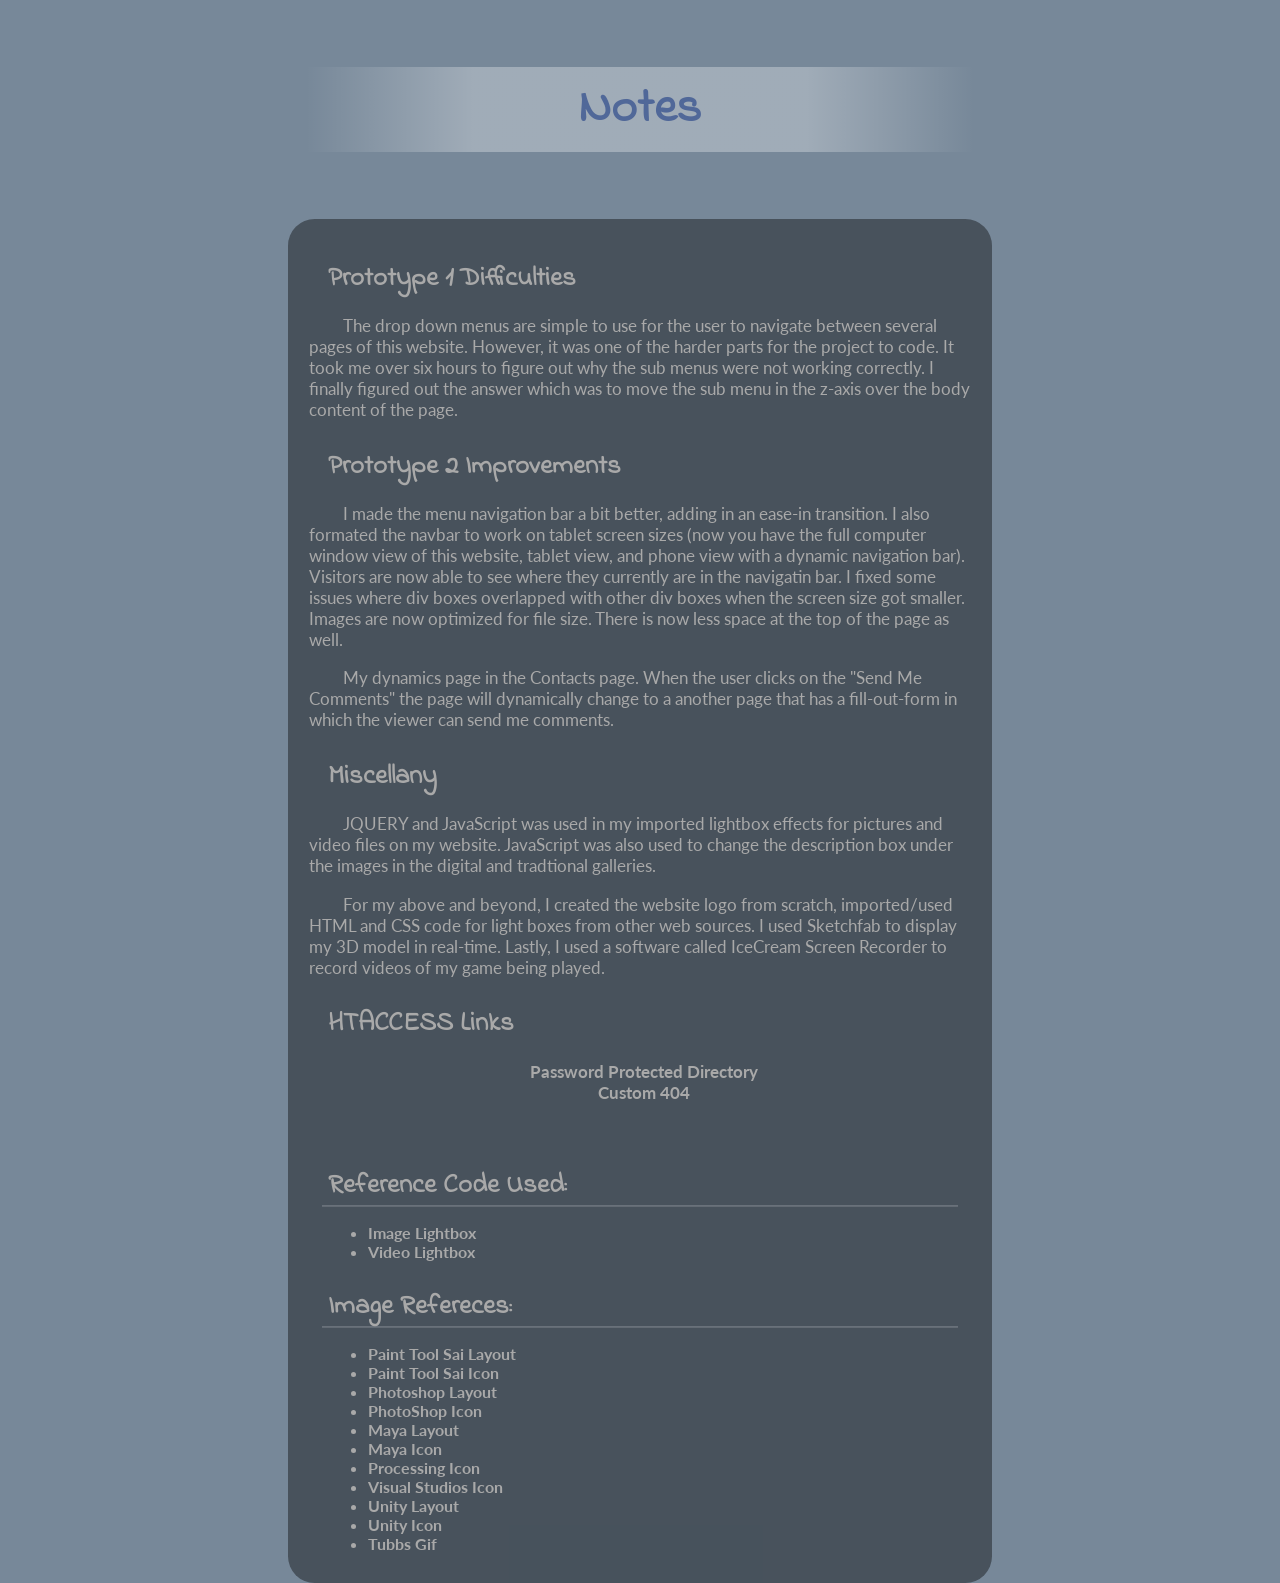
<file: Portfolio_2015/notes.html>
<!DOCTYPE html>
<html lang="en">
<head>
	
	<meta charset="utf-8" />
	<title>Megan's Portfolio</title>
	<link REL="StyleSheet" TYPE="text/css" HREF="css/style.css">
    <link REL="StyleSheet" TYPE="text/css" HREF="css/notesCSS.css">
    <meta name="viewport" content="width=device-width, minimumscale=1.0, maximum-scale=1.0">
    <script src="https://ajax.googleapis.com/ajax/libs/jquery/1.11.0/jquery.min.js" class="load"></script>
    
      <script>  
		$(document).ready(function(){
            console.log(window.location.pathname);
            if(window.location.pathname == "/mcs2515/230/portfolio/notes.html"){
                $("#notes").addClass("selected");
            }
        });   
    </script>
</head>
    
<body>
	<!--#include file="header.shtml"-->
    
	<div id="mainContent">
        <div id="title"> <h1>Notes</h1></div>
        <div class="summary"> 
            
            <h3>Prototype 1 Difficulties</h3>
            <p>The drop down menus are simple to use for the user to navigate between several pages of this website. However, it was one of the harder parts for the project to code. It took me over six hours to figure out why the sub menus were not working correctly. I finally figured out the answer which was to move the sub menu in the z-axis over the body content of the page.
            
            <h3>Prototype 2 Improvements</h3>
            <p>I made the menu navigation bar a bit better, adding in an ease-in transition. I also formated the navbar to work on tablet screen sizes (now you have the full computer window view of this website, tablet view, and phone view with a dynamic navigation bar). Visitors are now able to see where they currently are in the navigatin bar. I fixed some issues where div boxes overlapped with other div boxes when the screen size got smaller. Images are now optimized for file size. There is now less space at the top of the page as well.
            </p>
            
            <p>My dynamics page in the Contacts page. When the user clicks on the "Send Me Comments" the page will dynamically change to a another page that has a fill-out-form in which the viewer can send me comments.</p>
            
            <h3>Miscellany</h3>
            <p>JQUERY and JavaScript was used in my imported lightbox effects for pictures and video files on my website. JavaScript was also used to change the description box under the images in the digital and tradtional galleries.</p>
            
            <p>For my above and beyond, I created the website logo from scratch, imported/used HTML and CSS code for light boxes from other web sources. I used Sketchfab to display my 3D model in real-time. Lastly, I used a software called IceCream Screen Recorder to record videos of my game being played.</p>
            
            <h3>HTACCESS Links</h3>
           <p id="htaccess"> 
               <a href="auth/myPage.html">Password Protected Directory</a>
                <br>
                <a href="uhhh.html">Custom 404</a>
           </p>     
              <br>
            
            <h3>Reference Code Used:</h3>
            <hr class="style13">
                <ul id="code">
                    <li><a href="http://www.lokeshdhakar.com/projects/lightbox2/" target="_blank"> Image Lightbox </a></li>
                    <li><a href="https://html5box.com/html5lightbox/#mydiv" target="_blank"> Video Lightbox </a></li>
                </ul>
            
             <h3>Image Refereces:</h3>
            <hr class="style13">
                <ul id="list">
                    <li> <a href="http://vignette2.wikia.nocookie.net/painttoolsai/images/4/46/AVERAGE.jpg/revision/latest?cb=20110320064700" target="_blank"> Paint Tool Sai Layout</a></li>
                    <li> <a href="https://orig00.deviantart.net/a36b/f/2011/113/4/4/easy_paint_tool_sai_logo_by_omar6-d3epm9f.png" target="_blank"> Paint Tool Sai Icon</a></li>
                    <li> <a href="http://k36.kn3.net/taringa/1/4/9/4/3/2/6/josephen/EF1.jpg?7378" target="_blank"> Photoshop Layout</a></li>
                    <li> <a href="https://40.media.tumblr.com/3a95ed4894f7e20a138d812e940adbbc/tumblr_inline_o0ytheyBv71rrrwtj_540.png" target="_blank"> PhotoShop Icon</a></li>
                    <li> <a href="http://render.ru/xen/attachments/img_1_large-jpg.206907/" target="_blank"> Maya Layout</a></li>
                    <li> <a href="https://www.macupdate.com/images/icons256/8991.png" target="_blank"> Maya Icon</a></li>
                    <li> <a href="https://processing.org/img/processing3-logo.png" target="_blank"> Processing Icon</a></li>
                    <li> <a href="https://cdn1.iconfinder.com/data/icons/iconza-circle-social/64/697034-windows-visual-studio-512.png" target="_blank"> Visual Studios Icon</a></li> 
                    <li> <a href="https://evilzone.org/applications/core/interface/imageproxy/imageproxy.php?img=http%3A%2F%2Fcdn.instructables.com%2FF50%2FOGJ8%2FI4CMKJBW%2FF50OGJ8I4CMKJBW.LARGE.jpg&key=e4c58a8dae76fe50eed845d3fed61fbd7f989c9cb4289d2cb39a48282311b92d" target="_blank"> Unity Layout</a>
                    <li> <a href="https://lh3.googleusercontent.com/-FXKgGo41BAA/AAAAAAAAAAI/AAAAAAAAABM/Phnhtf1cbis/photo.jpg" target="_blank"> Unity Icon</a></li> 
                    <li> <a href="https://secure.static.tumblr.com/1ebe44d1deeb7476b627cd8169a82b55/9gxd2p6/bEnnze4ry/tumblr_static_tumblr_static__640.gif" target="_blank"> Tubbs Gif</a></li> 
                </ul> 
        </div> 
	</div>  
    <!--#include file="footer.shtml"-->
</body>
</html>
</file>
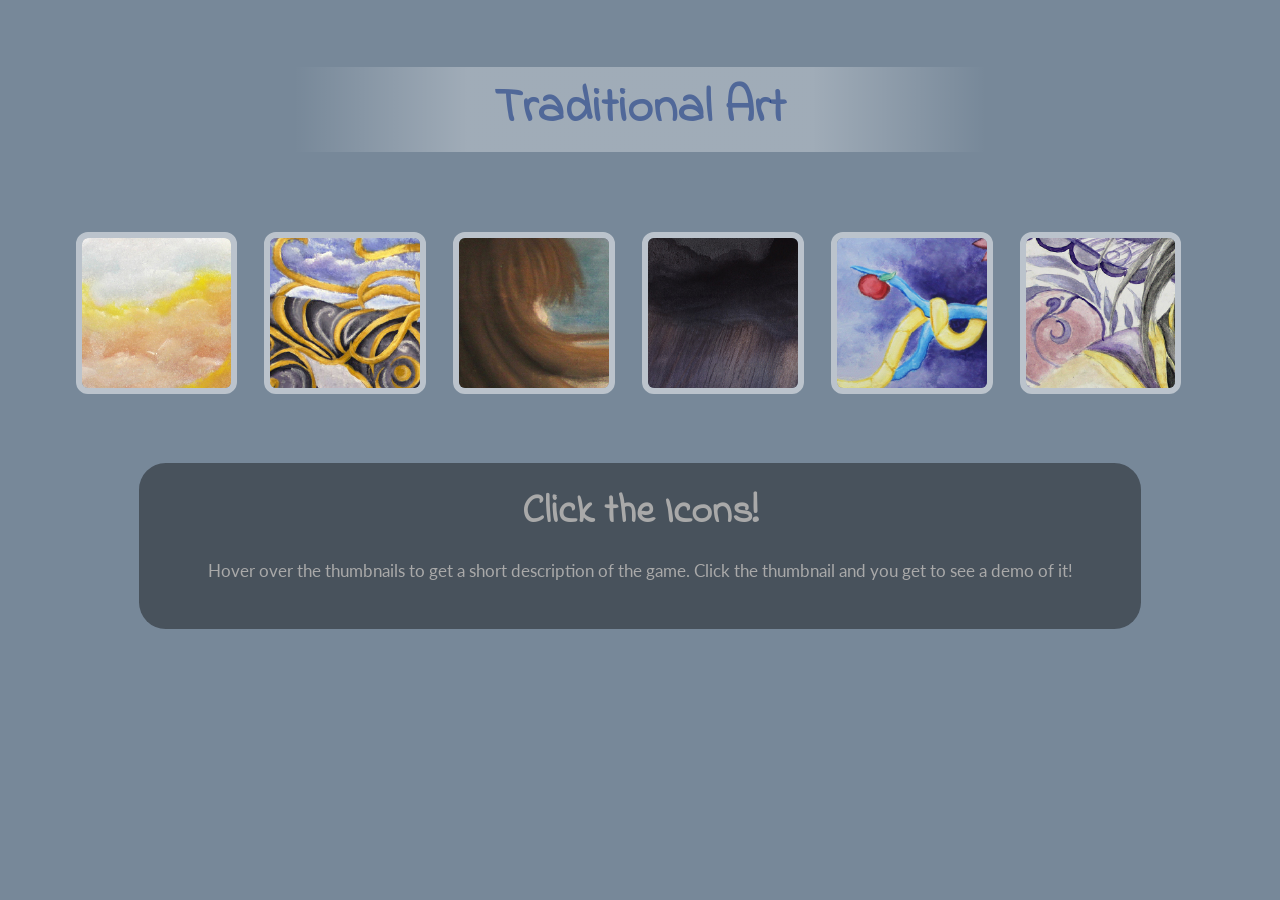
<file: Portfolio_2015/traditional_art.html>
<!DOCTYPE html>
<html lang="en">
<head>
	
	<meta charset="utf-8" />
    <meta name="viewport" content="width=device-width, minimumscale=1.0, maximum-scale=1.0">
	<title>Megan's Portfolio</title>
	<link REL="StyleSheet" TYPE="text/css" HREF="css/style.css">
    <link REL="StyleSheet" TYPE="text/css" HREF="css/traditionalCSS.css">
    <link rel="stylesheet" href="css/lightbox.min.css">
    <script src="https://ajax.googleapis.com/ajax/libs/jquery/1.11.0/jquery.min.js" class="load"></script>

    <script>
    
        function init(){
            document.getElementById('desc1').style.display = "none";
            document.getElementById('desc2').style.display = "none";
            document.getElementById('desc3').style.display = "none";
            document.getElementById('desc4').style.display = "none";
            document.getElementById('desc5').style.display = "none";
            document.getElementById('desc6').style.display = "none";
            //document.getElementById('desc7').style.display = "none";
        }
        
        function display(descNum, display)
        {
            if(display == "none")
            {
                document.getElementById("directions").style.display = "block";
                //console.log("NONE");
            }
            else{
                document.getElementById("directions").style.display = "none";
                //console.log("BLOCK");
            }
            document.getElementById(descNum).style.display= display;

        }
        
        window.onload = init;
        
        $(document).ready(function(){
            console.log(window.location.pathname);
            if(window.location.pathname == "/mcs2515/230/portfolio/traditional.html"){
                $("#traditional").addClass("selected");
                $("#gallery").addClass("selected");
            }
        });
    </script>
</head>

<body>
    <!--#include file="header.shtml"-->

    <div id="mainContent">
        <div id="title"> <h1>Traditional Art</h1></div>
        
        <div>
          <a class="example-image-link moveOver" href="media/battle_clouds.jpg" data-lightbox="example-set" data-title="Battle Clouds"><img class="example-image" src="media/battle_clouds_thumb.jpg" alt="" onmouseover="display('desc1', 'block')" onmouseout="display('desc1', 'none')"/></a>
          
          <a class="example-image-link moveOver" href="media/crystal_deer.jpg" data-lightbox="example-set" data-title="Crystal Deer"><img class="example-image" src="media/crystal_deer_thumb.jpg" alt="" onmouseover="display('desc2', 'block')" onmouseout="display('desc2', 'none')"/></a>
          
          <a class="example-image-link moveOver" href="media/stormy_seas.jpg" data-lightbox="example-set" data-title="Stormy Seas"><img class="example-image" src="media/stormy_seas_thumb.jpg" alt="" onmouseover="display('desc3', 'block')" onmouseout="display('desc3', 'none')"/></a>
          
          <a class="example-image-link moveOver" href="media/rain_clouds.jpg" data-lightbox="example-set" data-title="Rain Clouds"><img class="example-image" src="media/rain_clouds_thumb.jpg" alt="" onmouseover="display('desc4', 'block')" onmouseout="display('desc4', 'none')"/></a>
          
          <a class="example-image-link moveOver" href="media/the_snake.png" data-lightbox="example-set" data-title="The Snake and the Forbidden Fruit"><img class="example-image" src="media/the_snake_thumb.jpg" alt="" onmouseover="display('desc5', 'block')" onmouseout="display('desc5', 'none')"/></a>
            
          <a class="example-image-link moveOver" href="media/Valkyrie.jpg" data-lightbox="example-set" data-title="Valkyrie"><img class="example-image" src="media/Valkyrie_thumb.jpg" alt="" onmouseover="display('desc6', 'block')" onmouseout="display('desc6', 'none')"/></a>
        </div>
        
        <div class = "descriptions" id="directions"> 
            <h2> Click the Icons!</h2>
            <p>Hover over the thumbnails to get a short description of the game. Click the thumbnail and you get to see a demo of it! </p>
        </div>

        <div class = "descriptions" id="desc1"> 
            <h2> Battle Clouds</h2>
            <p>Art piece made with chalk pastel on paper. Focused on creating soft and hard edges to create clouds of contrasting colors. Made in spring of 2014.</p>
        </div>

        <div class = "descriptions" id="desc2"> 
            <h2> Crystal Deer</h2>
            <p>Created the mythical deer with stylized lines with acrylic paint on cardboard. Goal was to blend paint and create a background. Made in spring of 2014.</p>
        </div>

        <div class = "descriptions" id="desc3"> 
            <h2> Stormy Seas</h2>
            <p>Art piece was inspired by the Greek mythology, Hero and Leander. Experimented with shadows and shading in this piece. Made in fall of 2013</p>
        </div>

        <div class = "descriptions"  id="desc4"> 
            <h2> Rain Clouds</h2>
            <p> Experimented with soft and hard edges through the use of watercolors. Later, enhanced with Photoshop. Made in spring of 2014.</p>
        </div>

        <div class = "descriptions" id="desc5"> 
            <h2 id="snake"> Snake and the Forbidden Fruit</h2>
            <p>Art piece made with acrylic paint on circular canvas. Theme is based on the story of Adam and Eve  Made in 2013.</p>
        </div> 

        <div class = "descriptions" id="desc6"> 
            <h2> Valkyrie</h2>
            <p>Created on a white card board box with water colors. Goal was creating subtle patterns in the background and to improve watercoloring skills. Made in spring of 2014.</p>
        </div> 

    </div>
    <script src="js/lightbox-plus-jquery.min.js"></script>
    <!--#include file="footer.shtml"-->
</body>
</html>
</file>
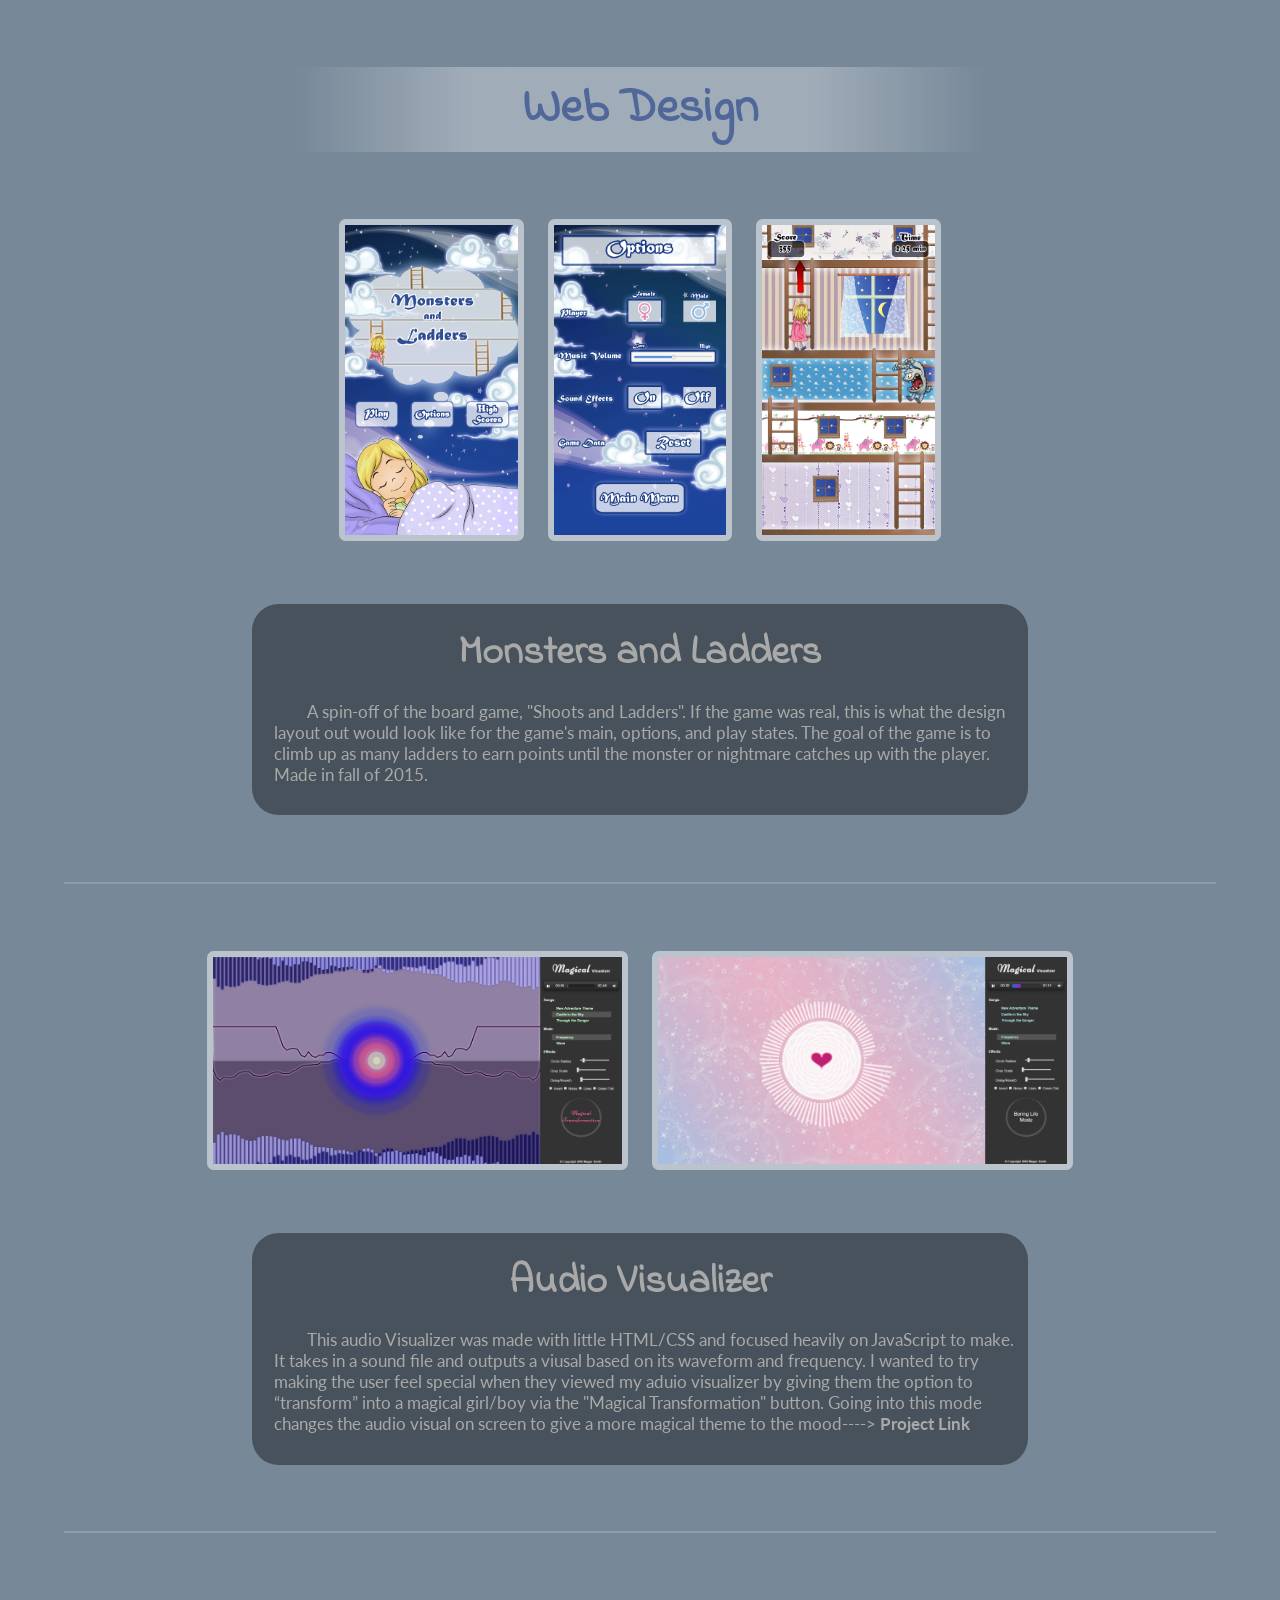
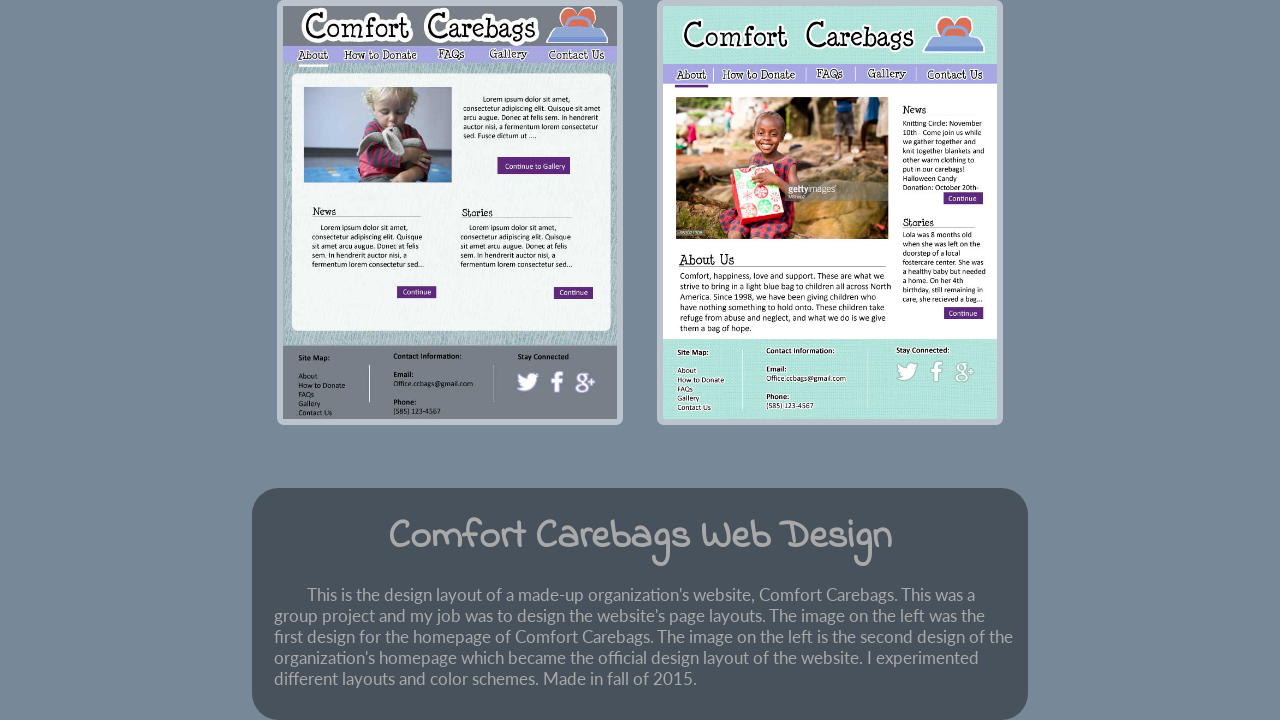
<file: Portfolio_2015/web_design.html>
<!DOCTYPE html>
<html lang="en">
<head>
	
	<meta charset="utf-8" />
	<title>Megan's Portfolio</title>
	<link REL="StyleSheet" TYPE="text/css" HREF="css/style.css">
    <link REL="StyleSheet" TYPE="text/css" HREF="css/webCSS.css">
    <link rel="stylesheet" href="css/lightbox.min.css">
    <meta name="viewport" content="width=device-width, minimumscale=1.0, maximum-scale=1.0">
    <script src="https://ajax.googleapis.com/ajax/libs/jquery/1.11.0/jquery.min.js" class="load"></script>
    
      <script>  
		$(document).ready(function(){
            console.log(window.location.pathname);
            if(window.location.pathname == "/mcs2515/230/portfolio/web%20design.html"){
                $("#webDesign").addClass("selected");
                $("#gallery").addClass("selected");
            }
        });   
    </script>
</head>

<body>
	<!--#include file="header.shtml"-->
    
    <div id="mainContent">
        <div id="title"> <h1>Web Design</h1></div>
        
        <img  class="monsters" src="media/monsters_menu.png" alt="Monsters and Ladders Menu" width="475" height="854" hspace="10">

        <img  class="monsters" src="media/monsters_options.png" alt="Monsters and Ladders Game" width="475" height="854" hspace="10">

        <img  class="monsters" src="media/monsters_game.png" alt="Monsters and Ladders Game" width="475" height="854" hspace="10">
        
        <div class="thumbs">
            <a class="example-image-link" href="media/monsters_menu.png" data-lightbox="example-set" data-title="Monsters Main Menu"><img class="example-image" src="media/monsters_menu_thumb.jpg" alt=""/></a>         
            <a class="example-image-link" href="media/monsters_options.png" data-lightbox="example-set" data-title="Monsters Options Menu"><img class="example-image" src="media/monsters_options_thumb.jpg" alt=""/></a>
            <a class="example-image-link" href="media/monsters_game.png" data-lightbox="example-set" data-title="Monsters Game"><img class="example-image" src="media/monsters_game_thumb.jpg" alt=""/></a>
        </div>
        
        <div class="summary"> 
            <h2> Monsters and Ladders</h2>
            <p>A spin-off of the board game, "Shoots and Ladders". If the game was real, this is what the design layout out would look like for the game's main, options, and play states. The goal of the game is to climb up as many ladders to earn points until the monster or nightmare catches up with the player. Made in fall of 2015.</p>
        </div>
        <hr class="style14">
        
        <img  class="visualizer" src="media/audioV1.jpg" alt="Audio Visualizer1" width="1920" height="973" hspace="10">

        <img  class="visualizer" src="media/audioV2.jpg" alt="Audio Visualizer" width="1920" height="973" hspace="10">
        
        <div class="thumbs">
            <a class="example-image-link" href="media/audioV1.jpg" data-lightbox="example-set" data-title="Audio Visualizer Boring Mode"><img class="example-image" src="media/audioV1_thumb.jpg" alt=""/></a>    
            <a class="example-image-link" href="media/audioV2.jpg" data-lightbox="example-set" data-title="Audi Visualizer Magical Transformation Mode"><img class="example-image" src="media/audioV2_thumb.jpg " alt=""/></a>      
        </div>

        
        <div class="summary"> 
            <h2> Audio Visualizer</h2>
            <p>This audio Visualizer was made with little HTML/CSS and focused heavily on JavaScript to make. It takes in a sound file and outputs a viusal based on its waveform and frequency. I wanted to try making the user feel special when they viewed my aduio visualizer by giving them the option to “transform” into a magical girl/boy via the "Magical Transformation" button. Going into this mode changes the audio visual on screen to give a more magical theme to the mood----> <a href="https://people.rit.edu/mcs2515/330/projects/project1/audio-visualizer.html" target="_blank">Project Link</a></p>      
        </div>
        <hr class="style14">
        
<!--
        <img  id="stars" src="media/stars.jpg" alt="Monsters and Ladders Menu" width="916" height="1024">
        <img  class="next" src="media/misc/next.png" alt="Monsters and Ladders Menu" width="50" height="45">
        <img  id="starsr" src="media/stars_response.jpg" alt="Monsters and Ladders Game" width="450" height="897">
        
        <div class="thumbs">
            <a class="example-image-link" href="media/stars.jpg" data-lightbox="example-set" data-title="Stars in a Jar Website"><img class="example-image" src="media/stars_thumb.jpg" alt=""/></a>    
            <a class="example-image-link" href="media/stars_response.jpg" data-lightbox="example-set" data-title="Stars in a Jar Responsive Design"><img class="example-image" src="media/stars_response_thumb.jpg" alt=""/></a>       
        </div>

        
        <div class="summary"> 
            <h2> Stars in a Jar Web Tutorial</h2>
            <p>Stars in a Jar is a website that I designed for anyone who is interested in learning how to make paper stars. The design and layout are very simple to follow and friendly to viewers of different age and gender. The image on the right is the normal web layout full screen. The image on the right is the responsive design for the website if the viewer was looking at the website on a mobile device.</p>
        </div>
        <hr class="style14">
-->
        
        
        <img  class="carebag" src="media/carebags1.jpg" alt="Comfort Carebags" width="612" height="756" hspace="15">

        <img  class="carebag" src="media/carebags2.jpg" alt="Comfort Carebags" width="612" height="756" hspace="15">
        
        <div class="thumbs">
            <a class="example-image-link" href="media/carebags1.jpg" data-lightbox="example-set" data-title="Comfort Carebags ver.1"><img class="example-image" src="media/carebags1_thumb.jpg" alt=""/></a> 
            <a class="example-image-link" href="media/carebags2.jpg" data-lightbox="example-set" data-title="Comfort Carebags ver.2"><img class="example-image" src="media/carebags2_thumb.jpg" alt=""/></a>       
        </div>
        
        
        <div class="summary"> 
            <h2> Comfort Carebags Web Design</h2>
            <p>This is the design layout of a made-up organization's website, Comfort Carebags. This was a group project and my job was to design the website's page layouts. The image on the left was the first design for the homepage of Comfort Carebags. The image on the left is the second design of the organization's homepage which became the official design layout of the website. I experimented different layouts and color schemes. Made in fall of 2015.</p>
        </div>
        
        
	</div>
    <script src="js/lightbox-plus-jquery.min.js"></script>
    <!--#include file="footer.shtml"-->
</body>
</html>
</file>
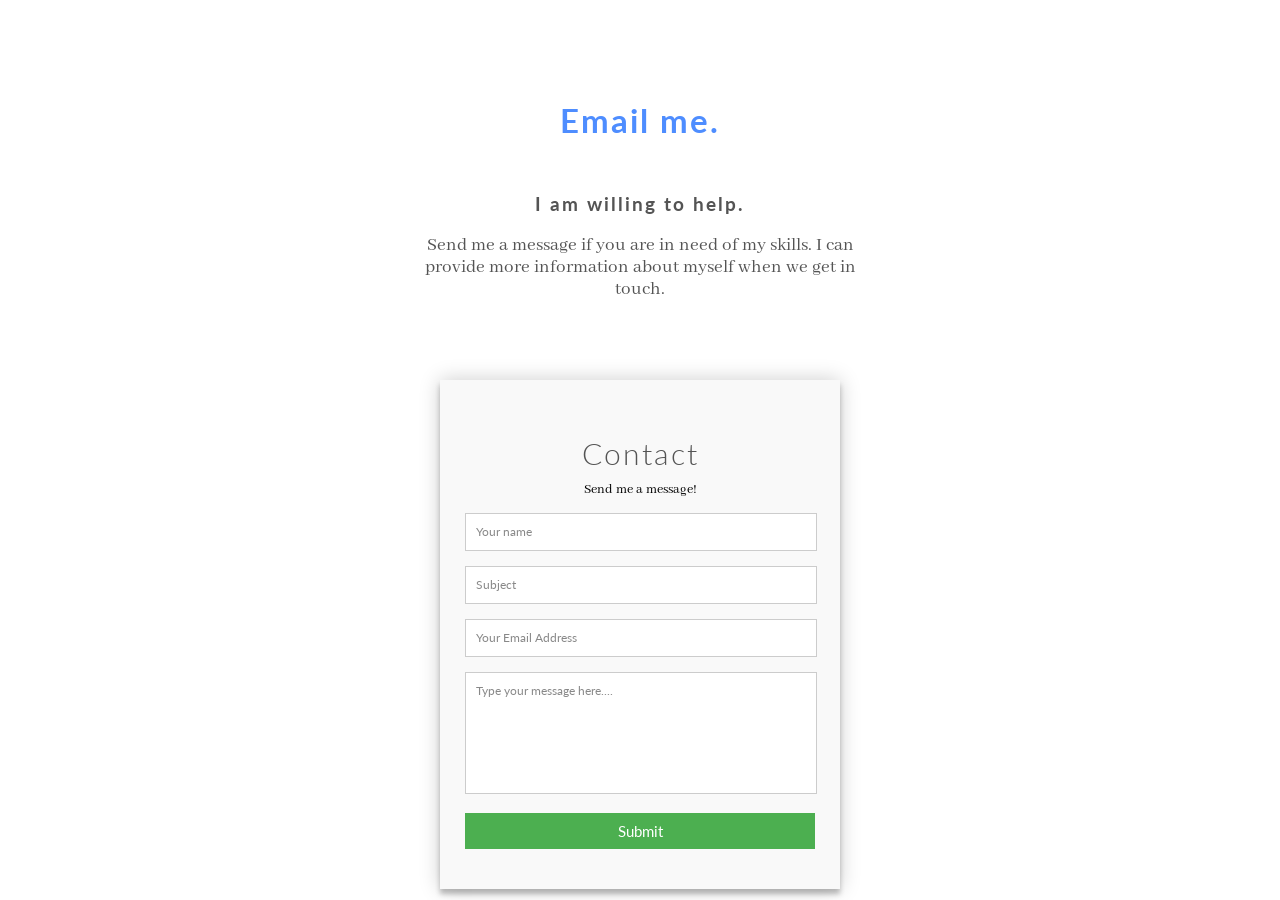
<file: Portfolio_2016/email.html>
<!DOCTYPE html>
<html lang="en">
<head>
    
  <meta charset="UTF-8">
  <meta name="viewport" content="width=device-width, initial-scale=1">
  <title>Contact Page</title>
  <link rel="stylesheet" href="css/header.css">
  <link rel="stylesheet" href="css/body.css">
  <link rel="stylesheet" href="css/email.css">
  <link rel="stylesheet" href="css/footer.css">

</head>
    
    <script>
        function init(){
            //doing this so that the the header can load first before the form is made
            //without this, the header does some weird transtions.
            var div = document.querySelector('#contact');
                
             var bigString= "<fieldset> <input name='yourname' placeholder='Your name' type='text' tabindex='1' required focus> </fieldset> ";
             bigString += "<fieldset> <input name='subject' placeholder='Subject' type='text' tabindex='2' required> </fieldset> ";
             bigString += "<fieldset> <input name='email' placeholder='Your Email Address' type='text' tabindex='3' required> </fieldset> ";
             bigString += "<fieldset> <textarea name='comments' placeholder='Type your message here....' tabindex='5' required></textarea> </fieldset> ";
             bigString += "<fieldset> <button name='submit' type='submit' id='contact-submit' data-submit='...Sending'>Submit</button> </fieldset> ";
            
            div.innerHTML +=bigString; 

        } 
        window.onload = init;
    </script>
    
<body>
    <!--#include file="header.shtml"-->
    <section class="content">   
    <h2>Email me.</h2>
    <h3 id="help">I am willing to help.</h3>
    <p id="message">Send me a message if you are in need of my skills. I can provide more information about myself when we get in touch. </p>
    <div class="container">  
        <form  id="contact" action="contact.php" method="post">
            <h3>Contact</h3>
            <h4>Send me a message!</h4>

        </form>
    </div>
    </section>

    <!--#include file="footer.shtml"--> 
</body>
</html>
</file>
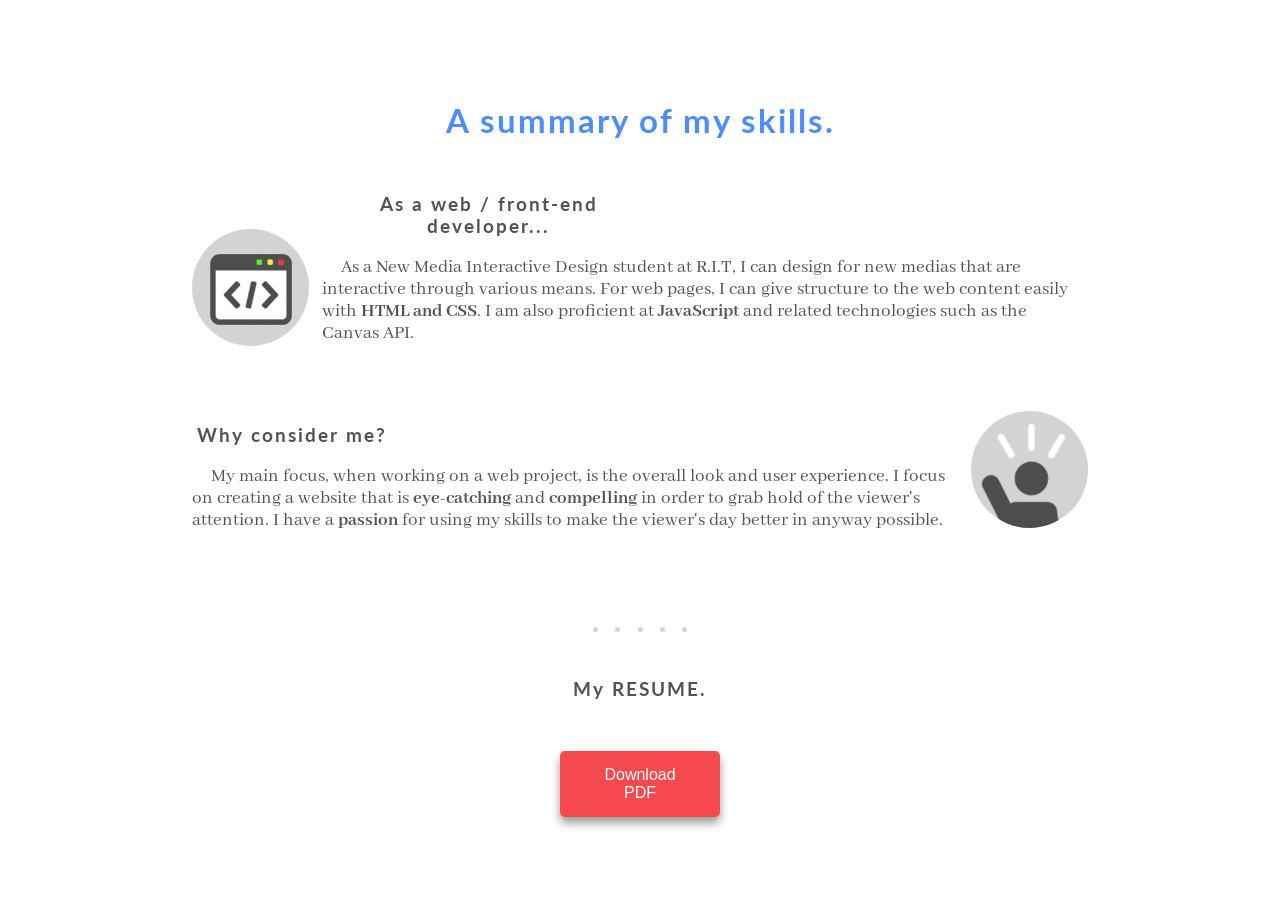
<file: Portfolio_2016/resume.html>
<!DOCTYPE html>
<html lang="en">
<head>
	
	<meta charset="utf-8" />
    <meta name="viewport" content="width=device-width, initial-scale=1">
	<title>Resume Page</title>
	<link REL="StyleSheet" TYPE="text/css" HREF="css/header.css">
	<link REL="StyleSheet" TYPE="text/css" HREF="css/resume.css">
	<link REL="StyleSheet" TYPE="text/css" HREF="css/footer.css">
	<link REL="StyleSheet" TYPE="text/css" HREF="css/body.css">
    <link REL="StyleSheet" TYPE="text/css" HREF="css/backTop.css">
    <script src="https://ajax.googleapis.com/ajax/libs/jquery/3.1.1/jquery.min.js"></script>
    <script type="text/javascript" src="js/backTop.js"></script>
    
</head>

<body>
    <!--#include file="header.shtml"-->
    
    <section class="content">   
        
        <h2>A summary of my skills.</h2>
                

        <section id="development"> 
            <h3>As a web / front-end developer...</h3>
            <img class="icons" id="codeIcon" src="media/code_icon.png" alt="photoshop"  width="117" height="117"/>
            <p class= "desc" id="developDesc"> As a New Media Interactive Design student at R.I.T, I can design for new medias that are interactive through various means. For web pages, I can give structure to the web content easily with <span class="bold">HTML and CSS</span>. I am also proficient at <span class="bold">JavaScript</span> and related technologies such as the Canvas API.</p>
        </section>
        
        <section id="design"> 
            <h3>Why consider me?</h3>
            <img class="icons" id="psIcon" src="media/design_icon.png" alt="photoshop"  width="117" height="117"/>
            
        
            <p class= "desc"  id="designDesc">My main focus, when working on a web project, is the overall look and user experience. I focus on creating a website that is <span class="bold">eye-catching</span> and <span class="bold">compelling</span> in order to grab hold of the viewer's attention. I have a <span class="bold">passion</span> for using my skills to make the viewer's day better in anyway possible. 
        </section>

        
        <section class="break">
            <p class= "circles"> </p>
            <p class= "circles"> </p>
            <p class= "circles"> </p>
            <p class= "circles"> </p>
            <p class= "circles"> </p>
        </section>
        
        <h3 id="label">My RESUME. </h3>
        
        <button class="button" onclick="window.open(href='media/SmithMegan_Resume.pdf');" target="_blank">Download PDF</button>
        
        <section class= "top">
            <a href="#"><span class="arrow">↑</span>Back to Top</a>
        </section>
     
    </section>
    
    <!--#include file="footer.shtml"-->
</body>
</html>
</file>
<file: Portfolio_2015/css/style.css>
@import url(https://fonts.googleapis.com/css?family=Lato);
@import url(https://fonts.googleapis.com/css?family=Indie+Flower);


body{
	position:relative;
	margin: 0 auto;
	font-family: Lato, sans-serif;
	/*min-width: 912px;*/
    background-color: lightslategrey;
    width: 100%;
    height: 100%;
    /*overflow: hidden;*/
}

#space{
    top:0;
    width: 100%;
    height: 1pt;
}

#logo{
    position: absolute;
    margin: 0 auto;
    width:100%;
    height: auto;
    text-align: center;
    z-index: -5;
}

#drawing{
    width: 135pt;
    height: auto;
    border: none;
    margin: 10pt;
}

#home{ 
    padding-top: 10pt;
    margin: 0 4%;
    z-index: 15;
    opacity: 0;  
}

/*for the main menu section*/
nav {
  width: 100%;
  margin: 0 auto;
  padding-top: 35pt;
  padding-bottom: 10pt;
  margin-top: -2pt;
}

#here, #home{
    color: black;
    box-shadow: none;
    background: none;
    border: none;
}

#home{
    z-index: 5;
}

#currentLink{
    color: black;
    cursor: default;
}

#gradient{
    position: absolute;
    width: 100%;
    height: 45pt;
    top: 50pt;
    z-index: -10;
    background: linear-gradient(90deg, rgba(255, 255, 255, 0) 0%, rgba(255, 255, 255, 0.2) 25%, rgba(255, 255, 255, 0.2) 75%, rgba(255, 255, 255, 0) 100%);
    box-shadow: 0 0 25px rgba(0, 0, 0, 0.1)/*, inset 0 0 1px rgba(255, 255, 255, 0.6)*/;
    border-top: 1px solid #cca300;
    border-bottom: 1px solid #cca300;
}

nav ul {
  text-align: center;
  margin-bottom: 23pt;
  padding: 5pt;
}

#about{
    padding-right: 20pt;
    padding-left: 25pt;
}

#gallery{
    padding-right: 45.5pt;
    padding-left: 41pt;
}

nav ul li{
  font-weight: bold;
  display: inline-block;
}

nav ul a {
  font-family: "Lato";
  text-transform:uppercase;
  color: rgba(0, 35, 122, 0.5);
  font-size: 18px;
  text-decoration: none;
  display: block;
}

nav li {
  padding: 18px;
  font-family: "Lato";
  text-transform:uppercase;
  color: rgba(0, 35, 122, 0.5);
  font-size: 18px;
  text-decoration: none;
  display: block;
  margin-top: 1px;
}

nav ul li:hover{
  cursor:pointer;
  transition: all .5s ease 0s;
  box-shadow: 0 0 10px rgba(0, 0, 0, 0.1), inset 0 0 1px rgba(255, 255, 255, 0.6);
  background: rgba(255, 255, 255, 0.1);
  color: rgba(0, 35, 122, 0.7);
}

a:hover{
    color: rgba(0, 35, 122, 0.7);
}

/*for the mini menu section*/

nav li:hover>ul{
    visibility:visible;
    opacity:1;
    transition: visibility 0s, opacity 0.5s linear;
}

nav li ul{   
    position: absolute;
    margin-top: 14.1pt;
    padding-top: 10pt;
    padding-bottom: 10pt;
    margin-left: -25pt;
    z-index: 10;
    background: linear-gradient(90deg, rgba(255, 255, 255, 0) 0%, rgba(255, 255, 255, 0.3) 25%, rgba(255, 255, 255, 0.3) 75%, rgba(255, 255, 255, 0) 100%);
    box-shadow: 0 0 25px rgba(0, 0, 0, 0.1), inset 0 0 1px rgba(255, 255, 255, 0.6);
    visibility:hidden;
    opacity:0;
}

nav ul ul li{
    margin: 0pt;
    padding-bottom: 3pt;
    padding-top: 3pt;
    display: block; 
}

.line{
    position: relative;
    margin: 0 auto;
    border: 1pt solid rgba(255,255,255,0.25);
    width:70%;
    border-top: 1pt;
    border-left: 1pt;
    border-right: 1pt;
    margin-bottom: 5pt;
}

li.line:hover{
    background-color: transparent;
    box-shadow: none;
}

#galleries{ 
    margin-left: -41pt;
}

.selected{
    color: black;   
}

/*for the main content section*/
#mainContent{
    position: relative;
    margin: 0 auto;
    z-index: -1;
    width: 55%;
}

#title{
    position: relative;
    margin: auto;
    text-align: center;
    width: 60%;
}

h1{
    background: linear-gradient(90deg, rgba(255, 255, 255, 0) 0%, rgba(255, 255, 255, 0.3) 25%, rgba(255, 255, 255, 0.3) 75%, rgba(255, 255, 255, 0) 100%);
    color: rgba(0, 35, 122, .5);
    margin-top: 50pt; /*effects the lightbox*/
    font-size: 37pt; 
    font-family: Indie Flower, sans-serif;
    padding: 5pt;
    margin-bottom: 50pt;
}

h2{
    font-size: 30pt;
    margin-top: 5pt;
    margin-bottom: 0pt;
    font-family: Indie Flower, sans-serif;
    
}

h3{
    font-size: 20pt;
    font-family: Indie Flower, sans-serif;
}

.summary{
    border-radius: 20pt;
    padding: 10pt;
    color:darkgrey;
    background-color: rgba(0, 0, 0, 0.4);
}

.summary p{
    padding-left: 6pt;
    text-indent: 25pt;
    font-size: 13pt;
}

footer{
    margin-top: 87pt;
    padding-bottom: 0pt;
    width: 100%;
    height: 97pt;
	background-image: url("../media/misc/escheresque_ste.png");
}

#copyright{
    margin-bottom: 0pt;
	text-align: center;
	font-size: 10pt;
    padding-top: 20pt;
    color: rgba(255,255,255, .5);
}

/*----------------------------------------------------------------------------------------------------------------------------------------------------media 830*/
@media screen and (max-width: 930px){
    #logo{
        position: relative;
        margin: 0 auto;
        background-color: rgba(255,255,255, .2);
        border-radius: 130pt;
        width: 120pt;
        margin-top:10pt;
        z-index: 5;
    }
    
    h2{
       font-size: 32pt;
    }
    
    #drawing{ 
        position: relative;
        margin: 0 auto;
        width: 120pt;
    }
    
    #mainMenu{
        padding: 0pt;
    }
    
    #gradient{
        top: 140pt;
    }

    #home{
        display: none; 
    }
    
    #title{
        width: 90%;
        margin-top: -5pt;
        margin-bottom: -30pt;         
    }
    
    h1{  
        background: linear-gradient(90deg, rgba(255, 255, 255, 0) 0%, rgba(255, 255, 255, 0.3) 25%, rgba(255, 255, 255, 0.3) 75%, rgba(255, 255, 255, 0) 100%);
        font-size: 30pt;
    }
    
    
    .line{
        display: none;
    }
    
    nav li:hover>ul{
        padding: 0;
        left:0;
        right: 0;
        display:inline-flex;
    }
    
    nav ul a{
        font-size: 12pt;
        padding-left: 0pt;
    }
    
    nav li{
        font-size: 12pt;
        padding-left: 5pt;
        padding-right: 5pt;
        padding-top: 15pt;
        margin-left: 5pt;
        margin-top: 2pt;
    }
    
    #galleries li{
        position: relative;
        margin:  0 auto; 
    }
    
    #me li{
        margin-left: 10%;
    }
    
    #about, #gallery{
        padding-right: 3%;
        padding-left: 3%;  
    }
    
    #me{
        padding-top: 7pt;
        padding-bottom: 7pt;
        margin: 0;
        margin-top: 13pt;
        padding-left: 30%;
    }
    
    #galleries{
        margin: 0;
        margin-top: 13pt;
        padding-top: 7pt;
        padding-bottom: 7pt;
    } 
}

/*----------------------------------------------------------------------------------------------------------------------------------------------------media 673*/
@media screen and (max-width: 673px) {
    #galleries{
        margin: 0;
        margin-top: 13pt;
        padding-top: 0pt;
        padding-bottom: 0pt;
    } 
    
    #me{
        padding-left: 25%;
    }
}
    
@media screen and (max-width: 573px) {

    #me{
        padding-left: 19%;
    }
}

/*----------------------------------------------------------------------------------------------------------------------------------------------------media 480*/
@media screen and (max-width: 480px) {
    body{
        position: relative;
        margin: 0 auto;     
        min-width: 320px;
    }
    
    #gradient{
        background: none;
        box-shadow: none;
        border: none;
    }
    
    #mainContent{
        max-width:95%;
    }
    
    h1{
        width: 100%;
        font-size: 250%;
        margin-bottom: 50pt;
        margin-top: 0pt;
        padding-left: 0;
        background: linear-gradient(90deg, rgba(255, 255, 255, 0) 0%, rgba(255, 255, 255, 0.3) 25%, rgba(255, 255, 255, 0.3) 75%, rgba(255, 255, 255, 0) 100%);
    }
    
    header{
        text-align: center;
    }
    
    #logo { 
        position: relative;
        margin: 0 auto;
        background-color: rgba(255,255,255, .2);
        border-radius: 120pt;
        padding: 0pt;
        width: 50%;
        top: 10pt;
    }
    
    #home{
        display: none;
    }
    
    #drawing{
        position: relative;
        margin: 0 auto;
        width: 100%;;
    }
    
    #title{
        width: 100%;
    }
    
    nav {
        position: relative;
        margin: 0 auto;
        padding: 0;
        max-width: 100%;
        display: block;  
    }
    
    nav ul{
        background: none;
        box-shadow: none;    
    }
    
    nav li:hover>ul{
        display: block;  
    } 
    
    nav ul a{
        font-size: 14pt;
    }
    
    nav li{
        font-size: 14pt;
    }
    
    #here{
        background: linear-gradient(90deg, rgba(255, 255, 255, 0) 0%, rgba(255, 255, 255, 0.2) 25%, rgba(255, 255, 255, 0.2) 75%, rgba(255, 255, 255, 0) 100%);
        border: 2pt solid rgba(255,255,255,0.25);
    }

    nav ul li{
      margin: 0pt;
      font-weight: bold;
      display: block;
      border: 2pt solid rgba(255,255,255,0.25);
      margin-top: 10pt;
      background: linear-gradient(90deg, rgba(255, 255, 255, 0) 0%, rgba(255, 255, 255, 0.2) 25%, rgba(255, 255, 255, 0.2) 75%, rgba(255, 255, 255, 0) 100%);
      border: 1px solid #cca300;
    }
    nav li ul{
        display: none; 
        background: none;
        /*visibility: visible;
        opacity: 1;*/
    }
     
    nav ul ul li{
        padding: 7pt; 
        border: none;
    }
    
    #about{
        padding-left: 0;
        padding-right: 0;   
    }

    #galleries, #me{ 
        padding-bottom: 0pt;
        padding-top: 0pt;
        position: relative;
        margin: 0 auto;
        border: none;
    }
    
    #me{
        padding-right: 0pt;
        padding-left:0pt; 
        margin-top: 5pt;
    }
    
    #me li{
        margin-left: 0;
    }
    
    #galleries li{
        margin-top: 5pt;
    }
    
    #gallery{
        padding-left: 0;
        padding-right: 0;
    }
  
    .line{
        background: none;
        box-shadow: none;
        padding: 0pt;
        display: inline-block;
        text-align: center;
    }
    
    .connectionsLogos{
        width: 10%;
    }
    
    footer{
        margin-top: 45pt;
        max-width: 100%;
    }

}
</file>
<file: Portfolio_2015/css/indexCSS.css>
#mainContent{
   width: 90%;
   z-index: 1;
   text-align: center; 
}

.summary{
    position: relative;
    margin: 0 auto;
    width: 60%;
        text-align: left;
}

@media screen and (max-width: 930px) {
    #mainContent{
        width: 85%;
    }
    
    .summary{
        width: 85%;
    }
}

@media screen and (max-width: 480px){ 
    .summary{
        width: 95%;
    }
    
    .summary p{
        padding-left: 0;
    }
}
</file>
<file: Portfolio_2016/css/header.css>
@import url(https://fonts.googleapis.com/css?family=Lato);
@import url(https://fonts.googleapis.com/css?family=Indie+Flower);


body{
    margin: 0;
}

.gradient{
    position: absolute;
    margin: 0 auto;
    width: 100%;
    height: 45pt;
    top: 45pt;
    z-index: 0;
    background: linear-gradient(90deg, rgba(255, 255, 255, 0) 0%, rgba(255, 255, 255, 0.2) 25%, rgba(255, 255, 255, 0.2) 75%, rgba(255, 255, 255, 0) 100%);
    box-shadow: 0 0 25px rgba(0, 0, 0, 0.1)/*, inset 0 0 1px rgba(255, 255, 255, 0.6)*/;
    border-top: 1px solid white;
    border-bottom: 1px solid white;
}

header{
    position: relative;
    margin: 0;
    padding: 0;
    width: 100%;
    height: 28em;
    background-color: #e6efff;
}

.navbar{
    position: relative;
    margin: 0 auto;
    width: 60em;
}

.logo{
    position: relative;
    width: 5em;
    padding: .5em;
    height: auto;
    border-radius: 40pt;
    background-color: rgba(255,255,255, .5);
    margin: 0;
    margin-top: 35pt;
    margin-left: 20pt;
    border: 1px solid white;
    transition:all .5s ease;
}

.logo:hover{
    cursor: pointer;
    transition:all .5s ease;
    transform: scale(1.1);
}

.mainMenu{ 
    margin-top: 50pt;
    padding-left: 0;
    position: relative;
    float: right;
    display: block;
}

.mainMenu li{
    list-style: none;
    display: inline;
    margin-right: 1em;
    font-family: "Lato";
    text-transform:uppercase;
    font-weight: bold;
    font-size: 10pt;
    padding-top: 10pt;
    padding-bottom: 10pt;
    padding-left: 12pt;
    border-left: 1px solid white;
}

.mainMenu li:first-child{
    border: none;
}

.mainMenu li:last-child{
    margin-right: 20pt;
}

.mainMenu a{
    text-decoration: none;
    color: #4E8DFF;
    transition:all .5s ease;
}

.mainMenu a:hover{
    color: #A99AFF;
    cursor:pointer;
}


h1{
    text-align: center;
    margin-top: 40pt;
}

h1 img{
    max-width: 420px;
    height: auto;
}

.memo{
    text-align: center;
    font-family: "Lato";
    font-size: 15pt;
    font-weight: bold;
}

@media screen and (max-width: 960px) {
    .navbar{
        width: 100%;
        transition:all .5s ease;
    }
    
    h1 img{
        width: 80%;
        transition:all .5s ease;
    }
    
    .mainMenu ul{
        padding-left: 0pt;
    }   
}


@media screen and (max-width: 430px) {
    
    header{
        height: 25em;
    }
    
    .logo{
        display: block;
        margin: 0 auto;
        top: 3em;
    }
    
    .gradient{
        top:68px;
    }
    
    .mainMenu{
        width: 100%;
        position: absolute;
        margin-top: 2em;
        background-color: rgba(255,255,255, .1);
        box-shadow: 0 0 5px rgba(0, 0, 0, 0.1);
        text-align: center;
        height: 40pt;
        transition:all .5s ease;
    }
    
    .mainMenu ul{
        padding-top: 2pt;
        padding-bottom: 5pt;
    }

    .mainMenu ul li{
        padding-left: 10pt;
    }
    
    .mainMenu ul li:last-child{
        margin: 0em;
    }
    
    h1 img{
        width: 90%;
        margin-top: 3.5em;
        margin-bottom: -10pt;
    }
    
    .memo{
        font-size: 10pt;
        transition:all .5s ease;
    }
    
}

@media screen and (max-width: 300px) {
    .mainMenu ul{
        padding-top: 2pt;
        padding-bottom: 5pt;
    }
    
    .mainMenu ul li{
        padding-left: 7pt;
        margin-right: 7pt;
    }

}
</file>
<file: Portfolio_2016/css/index.css>
.me{
    border-radius: 100pt;
    border-style: dotted;
    border-width: 3px;
    width: 150px;
    height: auto;
    margin-top: 40pt;
    border-color: slateblue;
}

#goalTitle{
    margin-top: 0em;
}

#motto{
    font-size: 12pt;
    font-family: "Abhaya Libre";
    font-weight: bold;
}

.desc{
    position: relative;
    margin: 0 auto;
    width: 350pt;
    text-align: center;
}

@media screen and (max-width: 430px) {
    
    .me{
        width: 100px;
        height: auto;
        font-size: 12pt;
        transition:all .5s ease;
    }
    
    
    .desc{
        width: 90%;
    }
    
}
</file>
<file: Portfolio_2016/css/footer.css>
footer{
    position: relative;
    margin: 0 auto;
    padding: 0;
    margin-top: 5em;
    width: 100%;
    text-align: center;
    height: 15em;
    padding-top: 2em;
    background-color: #e6efff;
    font-family: "Abhaya Libre";
}

#copyright{
    font-size: 12pt;
    font-weight: 100;
    margin-top: 40pt;
}

#ssi{
    font-size: 10pt;
    margin-top: 20pt;
    margin-bottom: -20pt;
}

.connections img{
    width: 40px;
    margin-top: 70pt;
}


footer a{
    text-decoration: none;
    margin-left: 25pt;
    
}

.connections a:first-child{
  margin-left: 0;
}
</file>
<file: Portfolio_2016/css/body.css>
@import url('https://fonts.googleapis.com/css?family=Abhaya+Libre');

.content{
    margin: 0 auto;
    position: relative;
    text-align: center;
}

p{
    color: #545454; 
    LINE-HEIGHT: normal;
}

.desc{
    font-size: 14pt;
    font-family: "Abhaya Libre";
    font-weight: 100;
    text-indent: 1em;
}

h2{
    font-family: "Lato";
    color: #4E8DFF;
    font-size: 25pt;
    letter-spacing: 2px;
    margin-bottom: 40pt;
    margin-top: 3em;
    font-weight: bold;
}

h3{
    font-family: "Lato";
    color: #545454;
    font-size: 14pt;
    letter-spacing: 2px;
    font-weight: bold;
}

.break{
        position: relative;
    margin: 0 auto;
        margin-top: 40pt;
    margin-bottom: 20pt;
}

.circles{
    width: 5px;
    height: 5px;
    background-color: lightgrey;
    border-radius: 10px;
    display: inline-block;
    margin-left: 10pt;

}

.circles:first-child{
    margin-left: 0;
}

.bold{
    font-weight: bold;
}

@media screen and (max-width: 930px) {
    
    .content{
        width: 100%;
    }
    
    .desc{
        width: 90%;
    }
    
}

@media screen and (max-width: 430px) {
    
    .me{
        width: 100px;
        height: auto;
        font-size: 12pt;
        transition:all .5s ease;
    }
    
    .icons{
        width: 60px;
        height: auto;
        transition:all .5s ease;
    }
    
    #aboutMe{
        width: 90%;
    }
    
    h2{
        font-size: 20pt;
        transition:all .5s ease;
    }
    
    #design, #development{
        width: 90%;
        margin-bottom: 30pt;
        transition:all .5s ease;
    }
    
    #design h3, #development h3{
        margin: 0pt auto;
        margin-bottom: 10pt;
    }
    
    #design img{
        margin-top: 0pt;
    }
    
    #development img{
        margin-top: 0pt;
    }


}
</file>
<file: Portfolio_2016/css/backTop.css>
.top{
    position: fixed;
    top: 0;
    margin-left: auto;
    margin-right: auto;
    left: 0;
    right: 0;
    width: 90pt;
    height: 20pt;
    padding: 10pt;
    padding-top: 15pt;
    border-radius: 0px 0px 15px 15px;
    background-color: #e6efff;
    display: none;
}

.top a{
    color: #999999;
    font-size: 18px;
    font-style: normal;
    font-weight: 400;
    line-height: 18px;
    text-decoration: none;
    font-family: "Lato";
    transition:all .5s ease;
}

.top .arrow{
    margin-right: 8px;
}

.top a:hover{
    transition:all .5s ease;
    color: #545454;
}
</file>
<file: Portfolio_2015/css/3dCSS.css>
body{
    overflow: visible;

}

#mainContent{
    width: 100%;
    z-index: 1;   
    
}

h2{
    margin-top: -20pt;
    text-align: center;
}

#bamboo, #bunker, #chess{
    position: relative;
    margin: auto;
    width: 65%;
    height: 310pt;
    text-align: center;
    margin-bottom: 50pt;
    margin-top: 30pt;
    border-radius: 9pt;
    background-color: rgba(0, 0, 0, 0.4);

}

#bunker, #chess{
    margin-top: 45pt;
}

iframe{
    float: left;
    margin: 0 auto;
    width:50%;
    height: 300pt;
    max-width: 440pt;
    min-width: 202pt;
    margin-right: 10pt;
    border-radius: 9pt;
    border: 5pt solid rgba(255,255,255, .5);
}

.summary{
    margin: 0 auto;
    padding-top: 7%;
    background: none;
    text-align: left;
}

hr.style14 {
	height: 2px;
    width: 80%;
	border: 0;
	box-shadow: 0 10px 10px -10px rgba(255, 255, 255, 0.4) inset;
}


@media screen and (max-width: 930px) {
    
    #mainContent{         
        width: 100%;
    }
    
    iframe{
        float: none;
        position: relative;
        margin: auto;
        width:90%;
        height: 200pt;
        max-width: 440pt;
        min-width: 202pt;
    }
    
    .summary{
        float: none;
        position: relative;
        margin: 0 auto;
        width: 90%;
        margin-top: 15pt;
        background-color: rgba(0, 0, 0, 0.4);
        text-align: left;
    }
    
   
    #bamboo, #bunker, #chess{
        width: 100%;
        height: auto;
        margin-bottom: 20pt;
        background: none;
    }
}

@media screen and (max-width: 830px) {
    
    h2{
        font-size: 25pt;  
        margin-bottom: 0pt;
    }
}

@media screen and (max-width: 480px) {
   
    #mainContent{         
        width: 100%;
    }
    
    .summary{
        float: none;
        position: relative;
        margin: 0 auto;
        width: 90%;
        margin-top: 15pt;
        background-color: rgba(0, 0, 0, 0.4);
    }
    
    .summary p{
        padding-left: 0pt;
        text-indent: 0;
        text-align: center;
    }
    
    h2{
        margin-top: 0pt;
        margin-bottom: 0pt;
    }
    
    #bamboo, #bunker, #chess{
        width: 100%;
        height: auto;
        margin-bottom: 20pt;
        background: none;
    }
    
     #bunker, #chess{
        margin-top: 20pt;
    }
    
    iframe{
        float: none;
        position: relative;
        margin: auto;
        width:90%;
        height: 200pt;
        max-width: 440pt;
        min-width: 202pt;
        border-radius: 9pt;
        border: 5pt solid rgba(255,255,255, .5);
    }
    
}
</file>
<file: Portfolio_2015/css/contactCSS.css>
#mainContent{
 text-align: center;
 z-index: 5;
}

.summary{  
    margin-top: 20pt; 
    text-align:left; 
}

#message{
    text-align: center;
}

h1{
    margin-left: auto;
    margin-right: auto;
    margin-bottom: 15pt;
}

#myself{
    width: 35%;
    height: auto;
    border: 3pt solid #81751E;
    border-radius: 180pt;
    z-index: 1;
    box-shadow: 12px 12px 15px rgba(0,0,0, .5);
}

#phone{
    font-weight: bold;
    text-indent: 0pt;
}

#link, #email{
    text-decoration: none;
    color: rgba(0, 35, 122, 0.5);
    font-weight: bold;
    text-indent: 0pt;
}

#return:hover{
    background: linear-gradient(90deg, rgba(255, 255, 255, 0) 20%, rgba(255, 255, 255, 0.3) 50%, rgba(255, 255, 255, 0.3) 25%, rgba(255, 255, 255, 0) 80%);
}

#link:hover{
    color: rgba(0, 35, 122, 0.7);
}

#email:hover{
    color: #81751E;
}

#return{
    width: 100%;
    font-size: 28px;
    display: none;
    margin: 0 auto;
    margin-top: 10pt;
    text-align: center;
}

#email{
    font-size: 18px;
    color:darkgrey;
}

#formTitle{ 
    text-align: center; 
    display: none;
    width: 55%;
}

#formContent{
    border-radius: 20pt;
    padding-top: 20pt;
    padding-bottom: 10pt;
    color:darkgrey;
    background-color: rgba(0, 0, 0, 0.4);
    position: relative;
    margin: 0 auto;
    display: none;
    max-width: 750px;
    width: 70%   
}

#sendB{
    float: right;
}

fieldset{
    position: relative;
    margin: 0 auto;
    width: 10%;
    border: none;
}

textarea{
    resize: both;
}

@media screen and (max-width: 930px) {
    #formContent, #mainContent{
        width: 95%;
    }
    textarea{
         width: 255pt;
    }
    
}

@media screen and (max-width: 480px) {
    
    #myself{
        margin-top: -5pt;
        width: 50%;
    }
    
    #formTitle{
         width: 100%;
    }
    
    .summary p{
        padding-left: 0;
    }
    
    #formContent{
        width: 95%   
    }
    
    textarea{
        width: 185pt;
    }
    
}
</file>
<file: Portfolio_2015/css/digitalCSS.css>
body{

}
/*for the main content section*/
#mainContent{
   width: 90%;
   z-index: 1;
   text-align: center; 
}

.example-image{
    width: 15%;
    min-width: 80pt;
    margin-left: 2%;
    margin-top: 10pt;
    border: 5pt solid rgba(255,255,255, .5);
    border-radius: 9pt;
}

.descriptions{    
    position: relative;
    margin: 0 auto;
    width: 80%;
    height: 8em;
    border-radius: 20pt;
    padding: 10pt 30pt;
    color:darkgrey;
    background-color: rgba(0, 0, 0, 0.4);
    margin-top: 50pt;   
    font-size: 13pt;
}


footer{
    margin-top: 225pt;
}

@media screen and (max-width: 930px) {
    .descriptions{ 
        margin-top: 20pt; 
         height: 9em;
    }
    
    h2{
        font-size: 24pt;
    }
    
    footer{
        margin-top: 205pt;
    }
}

@media screen and (max-width: 480px) {

    img{
        display: inline;
        width: 40%;
    }
    .descriptions{
        position: relative;
        height: 11.5em;
        padding: 10pt;
    }
    
    h2{
        font-size: 20pt;
    }
    
    footer{
        margin-top: 45pt;
    }
}
</file>
<file: Portfolio_2015/css/gamesCSS.css>
body{
    overflow: visible;
}

#mainContent{
   width: 90%;
   z-index: 1;
   text-align: center; 
}

.thumbs{
    width: 15%;
    min-width: 80pt;
    height: auto; 
    margin-left: 2%;
    margin-top: 10pt;
    border: 5pt solid rgba(255,255,255, .5);
    border-radius: 9pt;
}

h2{
    text-align: center;
}

.descriptions{    
    position: relative;
    margin: 0 auto;
    width: 80%;
    height: 9em;
    border-radius: 20pt;
    padding: 10pt 30pt;
    color:darkgrey;
    background-color: rgba(0, 0, 0, 0.4);
    margin-top: 50pt;   
    font-size: 13pt;
}

video{
    width: 100%;
    height: 100%;
}

footer{
    margin-top: 225pt;
}

@media screen and (max-width: 930px) {
    h2{
        font-size: 24pt;
    }
    
    .descriptions{ 
        margin-top: 20pt; 
         height: 8.5em;
    }
}

@media screen and (max-width: 480px) {
    
    #mainContent{
       width: 90%;
    }
    
    .thumbs{
        display: inline;
        width: 40%;
    }
    
    .descriptions{
        position: relative;
        height: 13em;
        padding: 10pt;
    }
    
    h2{
        font-size: 20pt;
    }
    
    footer{
        margin-top: 45pt;
    }
}
</file>
<file: Portfolio_2015/css/toolsCSS.css>
#mainContent{
    width: 85%;
    z-index: 1;
}

.tool{
    text-align: center;
}

.layout{
    width: 65%;
    height: auto; 
}

.desc{
    border-radius: 20pt;
    padding: 10pt;
    color:darkgrey;
    background-color: rgba(0, 0, 0, 0.4);
    margin-top: 20pt;
    text-indent: 20pt;
    font-size: 13pt;
}

h2{
    text-align: center;
}

hr.style14 {
    margin: 30pt 0 50pt 0;
	height: 2px;
    width: 100%;
	border: 0;
	box-shadow: 0 10px 10px -10px rgba(255, 255, 255, 0.4) inset;
}

@media screen and (max-width: 930px) {
    
    #mainContent{
        width: 70%;
    }
    
    h2{
        text-align: center;
        text-indent: 0pt;
        font-size: 24pt;
    }
    
    .space{
        display: none;
    }
    
    .softwares, #process, #visual{
        float: left;
        position: relative;
        margin: 0 auto;
        padding: 0;
        padding-right: 10pt;
        margin-top: 35pt;
        margin-left: 15pt;
    }
     
    #maya, #sai{
        width: 25%;
        height: auto;
    }
    
    #unity, #process, #visual{
        width: 20%;
        height: auto;
    }
    
    #ps{
        width: 30%;
        margin-left: 10pt;
        height: auto;
        margin-top: 15pt;
    }
    
    .desc{
        padding-bottom: 10pt;
    }
    
    #sai, #maya{
        margin-top: 15pt;
        width: 22%;
    }
    
    #unity{
        margin-top: 15pt;
        width: 24%;
    }
    
    #visual, #process{

        margin-top: 15pt;
        width: 24%;
        height: auto;
    }
    .desc2{
        width: 100%; 
        margin-top: 0;
        padding: 10pt;
        float: none;
    }
    
    .layout{
        display: none;
    }
    
    br{
        display: none;
    }
    
    hr.style14{
        margin-bottom: 0pt;
    }
    
}

@media screen and (max-width: 480px) {
    #mainContent{
        text-align: center;
        width: 100%;
    }
    
   .softwares, #process, #visual{
        float: left;
        position: relative;
        margin: 0 auto;
        padding: 0;
        height: auto;
        margin-top: 10pt;
        margin-left: 15pt;
    }
    
    #sai, #maya{
        margin-top: 25pt;
        width: 29%;
    }
    
    #ps{
        margin-top: 25pt;
        width: 36%;
    }
    
    #unity{
        margin-top: 20pt;
        width: 30%;
    }
    
    #visual, #process{
        width: 30%;
    }
    
    h2{
        text-align: center;
        font-size:  22pt;
        margin-left: 0pt;
    }
    
    
    #designSoft{
        margin-top: 40pt;
        margin-left: 0;
    }
    
    .layout, .remove{
        display: none;
    }
    
    .desc{
        text-indent: 0pt;
    }
    
    .desc2{
        width: 91%; 
        margin-top: 0;
        padding: 10pt;
        float: none;
    }
    
    .software{
        text-indent: 0pt;
    }
    
    .space{
        display: none;
    }
    
    #codeSoft{
        margin-bottom: 15pt;
    }
    
    hr.style14{
        margin: 20pt 0pt 10pt 0pt;
    }
}
</file>
<file: Portfolio_2015/css/webCSS.css>
#mainContent{
   width: 90%;
   z-index: 1;
   text-align: center; 
}

a{
    color:darkgrey;
    text-decoration: none;
    font-size: 13pt;
    font-weight: bold;
}
p a:hover{
    color: #81751E;
}

.monsters{
    width: 15%;
    height: auto;
    margin-bottom: 25pt;
    border: 5pt solid rgba(255,255,255, .5);
    border-radius: 5pt;
}


.visualizer{
    margin-bottom: 25pt;
    width:35.5%;
    height: auto;
    border: 5pt solid rgba(255,255,255, .5);
    border-radius: 5pt;
}

.carebag{
    width: 29%;
    height: auto;
    margin-bottom: 25pt;
    border: 5pt solid rgba(255,255,255, .5);
    border-radius: 5pt;
}

.summary{
    position: relative;
    margin: 0 auto;
    margin-top: 20pt;
    width: 65%;
    text-align: left;
}

h2{
    text-align: center;
}


hr.style14 {
    margin: 50pt 0 50pt 0;
	height: 2px;
    width: 100%;
	border: 0;
	box-shadow: 0 10px 10px -10px rgba(255, 255, 255, 0.4) inset;  
}

.thumbs{
    display: none;
}

@media screen and (max-width: 930px) {
    .summary{
        position: relative;
        margin-top: 0pt;
        width: 90%;
        
    }
    
    .monsters{
        width: 25%;
    }
    
    h2{
        font-size: 24pt;
    }
}

@media screen and (max-width: 480px) {
    #mainContent{
        width: 100%;
    }
    
    h2{
        font-size: 20pt;
    }

    .summary{
        position: relative;
        margin-top: 30pt;
        width: 90%;
    }
    
    .summary p{
        padding-left: 0pt;
        text-indent: 0pt;
        text-align: center;
    }
    
    .monsters, .visualizer, .carebag{
        display: none;
    }
    
    hr.style14 {
        margin: 30pt 0 30pt 0;
    }
    
    .thumbs{
        display: block;
    }
    
    .monsters, .example-image, #stars, #starsr, .carebag{
        width: 40%;
        min-width: 80pt;
        margin-left: 2%;
        margin-top: 10pt;
        border: 5pt solid rgba(255,255,255, .5);
        border-radius: 9pt;
    }
    
}
</file>
<file: Portfolio_2015/css/notesCSS.css>
#mainContent{      
    z-index: 1;
}

h3{
    margin-bottom: 0;
    text-indent: 20pt;
}

#code, #list{
    margin-left: 20pt;
}

.summary a{
    color:darkgrey;   
}

.summary a:hover{
    color: #81751E;
}

a{    
    text-decoration: none;
    font-weight: bold;
}

hr.style13 {
    margin-top: 0pt;
	height: 2px;
    width: 94%;
	border: 0 ;
	box-shadow: 0 10px 10px -10px rgba(255, 255, 255, 0.4) inset;
    border-color: #cca300;
}

#title{
    width: 95%;
}

#htaccess{
    text-indent: 0pt;
    text-align: center;
}

@media screen and (max-width: 930px) {
    #mainContent{         
        width: 85%;
    }
}

@media screen and (max-width: 480px) {
    
     #mainContent{         
        width: 95%;
    }
    
    h3{
        text-indent: 0pt;
        text-align: center;
    }
    
    #yolo{
        text-indent: 0pt;
        text-align: center;
    }
}
</file>
<file: Portfolio_2015/css/traditionalCSS.css>
/*for the main content section*/
#mainContent{
   width: 90%;
   z-index: 1;
   text-align: center; 
}

.example-image{
    width: 13%;
    min-width: 80pt;
    margin-top: 10pt;
    border: 5pt solid rgba(255,255,255, .5);
    border-radius: 9pt;
}

.moveOver{
    margin-right: 2%;
}

.descriptions{    
    position: relative;
    margin: 0 auto;
    width: 80%;
    height: 8em;
    border-radius: 20pt;
    padding: 10pt 30pt;
    color:darkgrey;
    background-color: rgba(0, 0, 0, 0.4);
    margin-top: 50pt; 
    font-size: 13pt;
}

footer{
    margin-top: 225pt;
}

@media screen and (max-width: 930px) {
    .descriptions{ 
        margin-top: 20pt;
        height: 9em;
    }
    
    h2{
        font-size: 24pt;
    }
    
    footer{
        margin-top: 205pt;
    }
    
}

@media screen and (max-width: 480px) {

    img{
        display: inline;
        width: 40%;
    }
    
    .descriptions{ 
        height: 11.5em;
        padding: 10pt;
    }  
    
    h2{
        font-size: 20pt;
    }
    
    footer{
        margin-top: 45pt;
    }
}
</file>
<file: Portfolio_2016/css/email.css>
.container {
  max-width: 400px;
  width: 100%;
  margin: 0 auto;
  position: relative;
}


#message{
    position: relative;
    margin: 0 auto;
    width: 350pt;
    font-size: 14pt;
    font-family: "Abhaya Libre";
    font-weight: 100;
    text-align: center;
}

a{
    text-decoration: none;
}

#contact input[type="text"],
#contact input[type="email"],
#contact input[type="tel"],
#contact input[type="url"],
#contact textarea,
#contact button[type="submit"] {
  font: 400 12px/16px "Lato", Helvetica, Arial, sans-serif;
  text-indent: 10px;
}

#contact button[type="submit"]{
    text-indent: 0px;
}

#contact {
  background: #F9F9F9;
  padding: 25px;
  margin-top: 5em;
  box-shadow: 0 0 20px 0 rgba(0, 0, 0, 0.2), 0 5px 5px 0 rgba(0, 0, 0, 0.24);
}

#contact h3 {
  display: block;
  font-size: 30px;
  font-weight: 300;
  margin-bottom: 10px;
}

#contact h4 {
  margin: 5px 0 15px;
  display: block;
  font-size: 14px;
  font-weight: 400;
  font-family: "Abhaya Libre";
}

fieldset {
  border: medium none !important;
  margin: 0 0 10px;
  min-width: 100%;
  padding: 0;
  width: 100%;
}

#contact input[type="text"],
#contact input[type="email"],
#contact input[type="tel"],
#contact input[type="url"],
#contact textarea {
  width: 100%;
  border: 1px solid #ccc;
  background: #FFF;
  margin: 0 0 5px;
  padding: 10px 0px;
}

#contact input[type="text"]:hover,
#contact input[type="email"]:hover,
#contact input[type="tel"]:hover,
#contact input[type="url"]:hover,
#contact textarea:hover {
  -webkit-transition: border-color 0.3s ease-in-out;
  -moz-transition: border-color 0.3s ease-in-out;
  transition: border-color 0.3s ease-in-out;
  border: 1px solid #aaa;
}

#contact textarea {
  height: 100px;
  max-width: 100%;
  resize: none;
}

#contact button[type="submit"] {
  cursor: pointer;
  width: 100%;
  border: none;
  background: #4CAF50;
  color: #FFF;
  margin: 0 0 5px;
  padding: 10px;
  font-size: 15px;
}

#contact button[type="submit"]:hover {
  background: #43A047;
  -webkit-transition: background 0.3s ease-in-out;
  -moz-transition: background 0.3s ease-in-out;
  transition: background-color 0.3s ease-in-out;
}

#contact button[type="submit"]:active {
  box-shadow: inset 0 1px 3px rgba(0, 0, 0, 0.5);
}

.copyright {
  text-align: center;
    font-size: 12pt;
}

#contact input:focus,
#contact textarea:focus {
  outline: 0;
  border: 1px solid #aaa;
}

::-webkit-input-placeholder {
  color: #888;
}

:-moz-placeholder {
  color: #888;
}

::-moz-placeholder {
  color: #888;
}

:-ms-input-placeholder {
  color: #888;
}

@media screen and (max-width: 430px) {
    
     #message{
        width: 90%;
    }
    
}
</file>
<file: Portfolio_2016/css/resume.css>
.icons{
    border-radius: 50pt;
}

#design, #development{
    position: relative;
    margin: 0 auto;
    width: 70%;
    margin-bottom: 60pt;
}

.desc{
    text-align: left;
}

#development img{
    float: left;
    margin-right: 10pt;
    margin-top: -20pt;
}

#design img{
    float: right;
    margin-left: 10pt;
    margin-top: -40pt;
}

#development h3{
    width: 255pt;
    margin-left: 95pt;
    
}



#design h3{
   width: 150pt;
   margin-left: 0pt;  
}

#label{
    margin-top: 1em;
}

.button {
    border: none;
    background-color: #f44a4d;
    color: white;
    padding: 15px 32px;
    text-align: center;
    text-decoration: none;
    font-size: 16px;
    margin-top: 2em;
    cursor: pointer;
    border-radius: 5px;
    box-shadow: 0 6px 10px #999;

    transition:all .2s ease;
    width: 10em;
    height: auto;
}

.button:hover{
    background-color: #f33235;
}

.button:active {
  box-shadow: 0 5px 5px #666;
  transform: translateY(1px);
}

@media screen and (max-width: 780px) {
    #development p, #design p{
        width: 100%;
    }
     #design, #development{
        margin-right: none;
        width: 90%;
    }
}

@media screen and (max-width: 530px) {
    
    body{
        overflow-x: hidden;
    }
   
     
    
    #design h3, #development h3{
        width: 100%;
        text-align: left;
        font-size: 13pt;
        letter-spacing: 0pt;
    }
}

@media screen and (max-width: 430px) {
    
    .icons{
        width: 60px;
        height: auto;
        transition:all .5s ease;
    }
    
    #design, #development{
        width: 100%;
        margin-bottom: 30pt;
        transition:all .5s ease;
    }
    
    #development p, #design p{
        width: 100%;
    }
    
    #design h3, #development h3{
        width: 100%;
        text-align: left;
        font-size: 13pt;
        letter-spacing: 0pt;
    }
    
    #design img ,  #development img{
        margin-top: 0pt;       
    }

}
</file>
